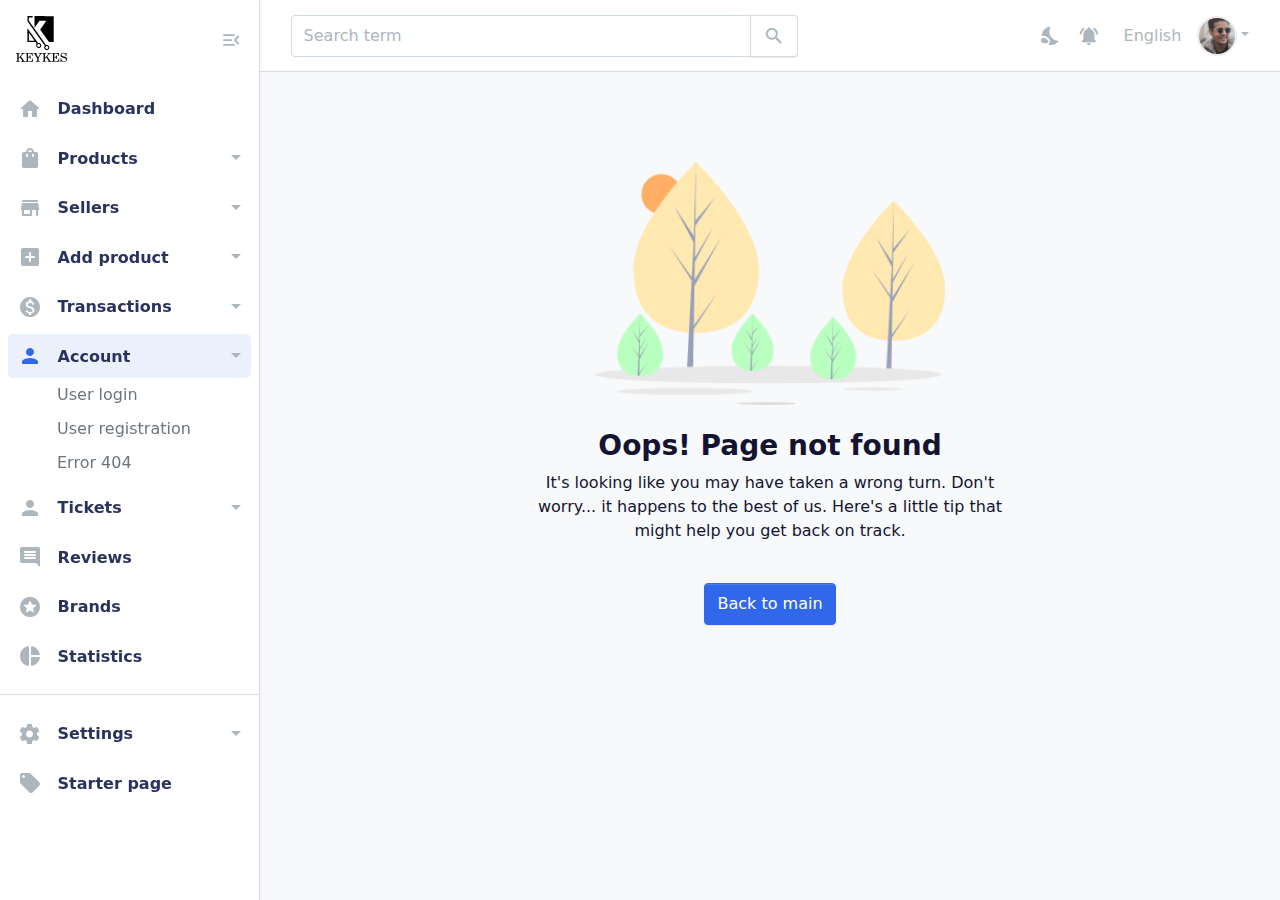
<file: page-error-404.html>
<!DOCTYPE HTML>
<html lang="en">
<head>
	<meta charset="utf-8">
	<meta name="viewport" content="width=device-width, initial-scale=1, shrink-to-fit=no">

	<title>Sample title - Ecommerce admin dashboard template</title>

	<link href="images/favicon.ico" rel="shortcut icon" type="image/x-icon">

	<link href="css/bootstrap.css?v=1.1" rel="stylesheet" type="text/css"/>

	<link rel="stylesheet" href="fonts/material-icon/css/round.css"/>

	<!-- custom style -->
	<link href="css/ui.css?v=1.1" rel="stylesheet" type="text/css"/>
	<link href="css/responsive.css?v=1.1" rel="stylesheet" />

</head>
<script>
   function handleLogout(){
		  localStorage.removeItem("token")
	  }
</script>
<body>

<b class="screen-overlay"></b>

<aside class="navbar-aside" id="offcanvas_aside">
<div class="aside-top">
  <a href="page-index-1.html" class="brand-wrap">
    <img src="images/logo.svg" height="46" class="logo" alt="Ecommerce dashboard template">
  </a>
  <div>
    <button class="btn btn-icon btn-aside-minimize"> <i class="text-muted material-icons md-menu_open"></i> </button>
  </div>
</div> <!-- aside-top.// -->

<nav>
  <ul class="menu-aside">
    <li class="menu-item"> 
      <a class="menu-link" href="page-index-1.html"> <i class="icon material-icons md-home"></i> 
        <span class="text">Dashboard</span> 
      </a> 
    </li>
    <li class="menu-item has-submenu"> 
      <a class="menu-link" href="page-products-list.html"> <i class="icon material-icons md-shopping_bag"></i>  
        <span class="text">Products</span> 
      </a> 
      <div class="submenu">
        <a href="page-products-list.html">Product list view</a>
        
       
      </div>
    </li>
   
    <li class="menu-item has-submenu"> 
      <a class="menu-link" href="page-sellers-cards.html"> <i class="icon material-icons md-store"></i> 
        <span class="text">Sellers</span> 
      </a> 
      <div class="submenu">
        <a href="page-sellers-cards.html">Sellers cards</a>
        <a href="page-sellers-list.html">Sellers list</a>
        <a href="page-seller-detail.html">Seller profile</a>
      </div> 
    </li>
    <li class="menu-item has-submenu"> 
      <a class="menu-link" href="page-form-product-1.html"> <i class="icon material-icons md-add_box"></i>  
        <span class="text">Add product</span> 
      </a> 
      <div class="submenu">
        <a href="page-form-product-1.html">Add product 1</a>
        <a href="page-form-product-2.html">Add product 2</a>
        <a href="page-form-product-3.html">Add product 3</a>
        <a href="page-form-product-4.html">Add product 4</a>  
      </div>
    </li>
    <li class="menu-item has-submenu">
      <a class="menu-link" href="page-transactions-A.html"> <i class="icon material-icons md-monetization_on"></i> 
        <span class="text">Transactions</span> 
      </a> 
      <div class="submenu">
        <a href="page-transactions-A.html">Transaction 1</a>
        <a href="page-transactions-B.html">Transaction 2</a>
      </div>
    </li>
    <li class="menu-item has-submenu active"> 
      <a class="menu-link" href="#"> <i class="icon material-icons md-person"></i>  
        <span class="text">Account</span> 
      </a> 
      <div class="submenu">
        <a href="page-account-login.html">User login</a>
        <a href="page-account-register.html">User registration</a>
        <a href="page-error-404.html">Error 404</a>
      </div>
    </li>
    <li class="menu-item has-submenu"> 
      <a class="menu-link" href="#"> <i class="icon material-icons md-person"></i>  
        <span class="text">Tickets</span> 
      </a> 
      <div class="submenu">
        <a href="ticket.html">Tickets</a>
      </div>
      </li>
    <li class="menu-item"> 
      <a class="menu-link" href="page-reviews.html"> <i class="icon material-icons md-comment"></i> 
        <span class="text">Reviews</span> 
      </a> 
    </li>
    <li class="menu-item"> 
      <a class="menu-link" href="page-brands.html"> <i class="icon material-icons md-stars"></i> 
        <span class="text">Brands</span> </a> 
    </li>
    <li class="menu-item"> 
      <a class="menu-link" disabled href="#"> <i class="icon material-icons md-pie_chart"></i> 
        <span class="text">Statistics</span> 
      </a> 
    </li>
  </ul>
  <hr>
  <ul class="menu-aside">
    <li class="menu-item has-submenu"> 
      <a class="menu-link" href="#"> <i class="icon material-icons md-settings"></i> 
        <span class="text">Settings</span> 
      </a>
      <div class="submenu">
        <a href="page-settings-1.html">Setting sample 1</a>
        <a href="page-settings-2.html">Setting sample 2</a>
      </div>
    </li>
    <li class="menu-item">
      <a class="menu-link" href="page-0-blank.html"> <i class="icon material-icons md-local_offer"></i> 
        <span class="text"> Starter page </span>
      </a> 
    </li>
  </ul>
  <br>
  <br>
</nav>
</aside>

<main class="main-wrap">
<header class="main-header navbar">
	<div class="col-search">
		<form class="searchform">
			<div class="input-group">
			  <input list="search_terms" type="text" class="form-control" placeholder="Search term">
			  <button class="btn btn-light bg" type="button"> <i class="material-icons md-search"></i> </button>
			</div>
			<datalist id="search_terms">
			  <option value="Products">
			  <option value="New orders">
			  <option value="Apple iphone">
			  <option value="Ahmed Hassan">
			</datalist>
		</form>
	</div>
	<div class="col-nav">
     <button class="btn btn-icon btn-mobile me-auto" data-trigger="#offcanvas_aside"> <i class="md-28 material-icons md-menu"></i> </button>
     <ul class="nav">
      <li class="nav-item">
          <a class="nav-link btn-icon" onclick="darkmode(this)" title="Dark mode" href="#"> <i class="material-icons md-nights_stay"></i> </a>
      </li>
      <li class="nav-item">
        <a class="nav-link btn-icon" href="#"> <i class="material-icons md-notifications_active"></i> </a>
      </li>
      <li class="nav-item">
        <a class="nav-link" href="#"> English </a>
      </li>
      <li class="dropdown nav-item">
        <a class="dropdown-toggle" data-bs-toggle="dropdown" href="#"> <img class="img-xs rounded-circle" src="images/people/avatar1.jpg" alt="User"></a>
        <div class="dropdown-menu dropdown-menu-end">
          <a class="dropdown-item" href="#">My profile</a>
          <a class="dropdown-item" href="#">Settings</a>
          <a class="dropdown-item text-danger" href="index.html" onclick=handleLogout()>Logout</a>
        </div>
      </li>
    </ul> 
  </div>
</header>

<section class="content-main">

          <div class="row" style="margin-top:60px">
              <div class="col-sm-12">
                  <div class="w-50 mx-auto text-center">
                      <img src="images/not-found.png" width="350" alt="Page Not Found">
              <h3 class="mt-4">Oops! Page not found</h3>
              <p>It's looking like you may have taken a wrong turn. Don't worry... it happens to the best of us. Here's a little tip that might help you get back on track.</p>
              <a href="page-index-1.html" class="btn btn-primary mt-4">Back to main</a>
                  </div>
              </div>
          </div>


</section> <!-- content-main end// -->
</main>

<script>
    if(localStorage.getItem("darkmode")){
        var body_el = document.body;
        body_el.className += 'dark';
    }
</script>

<script src="js/jquery-3.5.0.min.js"></script>
<script src="js/bootstrap.bundle.min.js"></script>

<!-- Custom JS -->
<script src="js/script.js?v=1.0"></script>

</body>
</html>
</file>
<file: fonts/material-icon/css/round.css>
@font-face {
  font-family: "Material Icons Round";
  font-style: normal;
  font-weight: 400;
  font-display: block;
  src: url("../font/MaterialIcons-Round.ttf");
  /* For IE6-8 */
  src: url("../font/MaterialIcons-Round.woff2") format("woff2"), url("../font/MaterialIcons-Round.woff") format("woff"), url("../font/MaterialIcons-Round.ttf") format("truetype");
}
.material-icons {
  font-family: "Material Icons Round";
  font-weight: normal;
  font-style: normal;
  font-size: 22px;
  vertical-align: middle;
  display: inline-block;
  line-height: 0.9;
  text-transform: none;
  letter-spacing: normal;
  -ms-word-wrap: normal;
  word-wrap: normal;
  white-space: nowrap;
  direction: ltr;
  text-rendering: optimizeLegibility;
  -webkit-font-smoothing: antialiased;
  -moz-osx-font-smoothing: grayscale;
  position: relative;
}
.material-icons:before {
  position: absolute;
  left: 0;
  right: 0;
  top: 0;
  bottom: 0;
  opacity: 0.3;
}
.material-icons:after {
  opacity: 1;
  line-height: normal;
}

/* Rules for sizing the icon. */
.md-18 {
  font-size: 18px;
}

.md-24 {
  font-size: 24px;
}

.md-28 {
  font-size: 28px;
}

.md-36 {
  font-size: 36px;
}

.md-48 {
  font-size: 48px;
}

/* Rules for using icons as black on a light background. */
.md-dark {
  color: rgba(0, 0, 0, 0.54);
}

.md-dark.md-inactive {
  color: rgba(0, 0, 0, 0.26);
}

/* Rules for using icons as white on a dark background. */
.md-light {
  color: white;
}

.md-light.md-inactive {
  color: rgba(255, 255, 255, 0.3);
}

/* Icons. */
.md-360:after {
  content: '\e000';
}
.md-3d_rotation:after {
  content: '\e001';
}
.md-4k:after {
  content: '\e002';
}
.md-ac_unit:after {
  content: '\e004';
}
.md-access_alarm:after {
  content: '\e005';
}
.md-access_alarms:after {
  content: '\e007';
}
.md-access_time:after {
  content: '\e009';
}
.md-accessibility:after {
  content: '\e00b';
}
.md-accessibility_new:after {
  content: '\e00c';
}
.md-accessible:after {
  content: '\e00d';
}
.md-accessible_forward:after {
  content: '\e00e';
}
.md-account_balance:after {
  content: '\e00f';
}
.md-account_balance_wallet:after {
  content: '\e011';
}
.md-account_box:after {
  content: '\e013';
}
.md-account_circle:after {
  content: '\e015';
}
.md-account_tree:after {
  content: '\e017';
}
.md-adb:after {
  content: '\e019';
}
.md-add:after {
  content: '\e01a';
}
.md-add_a_photo:after {
  content: '\e01b';
}
.md-add_alarm:after {
  content: '\e01d';
}
.md-add_alert:after {
  content: '\e01f';
}
.md-add_box:after {
  content: '\e021';
}
.md-add_circle:after {
  content: '\e023';
}
.md-add_circle_outline:after {
  content: '\e025';
}
.md-add_comment:after {
  content: '\e026';
}
.md-add_location:after {
  content: '\e028';
}
.md-add_photo_alternate:after {
  content: '\e02a';
}
.md-add_shopping_cart:after {
  content: '\e02c';
}
.md-add_to_home_screen:after {
  content: '\e02d';
}
.md-add_to_photos:after {
  content: '\e02e';
}
.md-add_to_queue:after {
  content: '\e030';
}
.md-adjust:after {
  content: '\e032';
}
.md-airline_seat_flat:after {
  content: '\e033';
}
.md-airline_seat_flat_angled:after {
  content: '\e035';
}
.md-airline_seat_individual_suite:after {
  content: '\e037';
}
.md-airline_seat_legroom_extra:after {
  content: '\e039';
}
.md-airline_seat_legroom_normal:after {
  content: '\e03a';
}
.md-airline_seat_legroom_reduced:after {
  content: '\e03b';
}
.md-airline_seat_recline_extra:after {
  content: '\e03c';
}
.md-airline_seat_recline_normal:after {
  content: '\e03d';
}
.md-airplanemode_active:after {
  content: '\e03e';
}
.md-airplanemode_inactive:after {
  content: '\e03f';
}
.md-airplay:after {
  content: '\e040';
}
.md-airport_shuttle:after {
  content: '\e041';
}
.md-alarm:after {
  content: '\e043';
}
.md-alarm_add:after {
  content: '\e045';
}
.md-alarm_off:after {
  content: '\e047';
}
.md-alarm_on:after {
  content: '\e048';
}
.md-album:after {
  content: '\e04a';
}
.md-all_inbox:after {
  content: '\e04c';
}
.md-all_inclusive:after {
  content: '\e04e';
}
.md-all_out:after {
  content: '\e04f';
}
.md-alternate_email:after {
  content: '\e051';
}
.md-amp_stories:after {
  content: '\e053';
}
.md-android:after {
  content: '\e055';
}
.md-announcement:after {
  content: '\e056';
}
.md-apartment:after {
  content: '\e058';
}
.md-apps:after {
  content: '\e059';
}
.md-archive:after {
  content: '\e05a';
}
.md-arrow_back:after {
  content: '\e05c';
}
.md-arrow_back_ios:after {
  content: '\e05d';
}
.md-arrow_downward:after {
  content: '\e05e';
}
.md-arrow_drop_down:after {
  content: '\e05f';
}
.md-arrow_drop_down_circle:after {
  content: '\e060';
}
.md-arrow_drop_up:after {
  content: '\e062';
}
.md-arrow_forward:after {
  content: '\e063';
}
.md-arrow_forward_ios:after {
  content: '\e064';
}
.md-arrow_left:after {
  content: '\e065';
}
.md-arrow_right:after {
  content: '\e066';
}
.md-arrow_right_alt:after {
  content: '\e067';
}
.md-arrow_upward:after {
  content: '\e068';
}
.md-art_track:after {
  content: '\e069';
}
.md-aspect_ratio:after {
  content: '\e06a';
}
.md-assessment:after {
  content: '\e06c';
}
.md-assignment:after {
  content: '\e06e';
}
.md-assignment_ind:after {
  content: '\e070';
}
.md-assignment_late:after {
  content: '\e072';
}
.md-assignment_return:after {
  content: '\e074';
}
.md-assignment_returned:after {
  content: '\e076';
}
.md-assignment_turned_in:after {
  content: '\e078';
}
.md-assistant:after {
  content: '\e07a';
}
.md-assistant_photo:after {
  content: '\e07c';
}
.md-atm:after {
  content: '\e07e';
}
.md-attach_file:after {
  content: '\e07f';
}
.md-attach_money:after {
  content: '\e080';
}
.md-attachment:after {
  content: '\e081';
}
.md-audiotrack:after {
  content: '\e082';
}
.md-autorenew:after {
  content: '\e084';
}
.md-av_timer:after {
  content: '\e085';
}
.md-backspace:after {
  content: '\e086';
}
.md-backup:after {
  content: '\e088';
}
.md-ballot:after {
  content: '\e08a';
}
.md-bar_chart:after {
  content: '\e08c';
}
.md-barcode:after {
  content: '\e08d';
}
.md-bathtub:after {
  content: '\e08e';
}
.md-battery_20:after {
  content: '\e090';
}
.md-battery_20:before {
  content: '\e091';
}
.md-battery_30:after {
  content: '\e092';
}
.md-battery_30:before {
  content: '\e093';
}
.md-battery_50:after {
  content: '\e094';
}
.md-battery_50:before {
  content: '\e095';
}
.md-battery_60:after {
  content: '\e096';
}
.md-battery_60:before {
  content: '\e097';
}
.md-battery_80:after {
  content: '\e098';
}
.md-battery_80:before {
  content: '\e099';
}
.md-battery_90:after {
  content: '\e09a';
}
.md-battery_90:before {
  content: '\e09b';
}
.md-battery_alert:after {
  content: '\e09c';
}
.md-battery_charging_20:after {
  content: '\e09d';
}
.md-battery_charging_20:before {
  content: '\e09e';
}
.md-battery_charging_30:after {
  content: '\e09f';
}
.md-battery_charging_30:before {
  content: '\e0a0';
}
.md-battery_charging_50:after {
  content: '\e0a1';
}
.md-battery_charging_50:before {
  content: '\e0a2';
}
.md-battery_charging_60:after {
  content: '\e0a3';
}
.md-battery_charging_60:before {
  content: '\e0a4';
}
.md-battery_charging_80:after {
  content: '\e0a5';
}
.md-battery_charging_80:before {
  content: '\e0a6';
}
.md-battery_charging_90:after {
  content: '\e0a7';
}
.md-battery_charging_90:before {
  content: '\e0a8';
}
.md-battery_charging_full:after {
  content: '\e0a9';
}
.md-battery_full:after {
  content: '\e0aa';
}
.md-battery_std:after {
  content: '\e0ab';
}
.md-battery_unknown:after {
  content: '\e0ac';
}
.md-beach_access:after {
  content: '\e0ad';
}
.md-beenhere:after {
  content: '\e0af';
}
.md-block:after {
  content: '\e0b1';
}
.md-bluetooth:after {
  content: '\e0b2';
}
.md-bluetooth_audio:after {
  content: '\e0b3';
}
.md-bluetooth_connected:after {
  content: '\e0b4';
}
.md-bluetooth_disabled:after {
  content: '\e0b5';
}
.md-bluetooth_searching:after {
  content: '\e0b6';
}
.md-blur_circular:after {
  content: '\e0b7';
}
.md-blur_linear:after {
  content: '\e0b8';
}
.md-blur_off:after {
  content: '\e0b9';
}
.md-blur_on:after {
  content: '\e0ba';
}
.md-book:after {
  content: '\e0bb';
}
.md-bookmark:after {
  content: '\e0bd';
}
.md-bookmark_border:after {
  content: '\e0bf';
}
.md-bookmarks:after {
  content: '\e0c0';
}
.md-border_all:after {
  content: '\e0c2';
}
.md-border_bottom:after {
  content: '\e0c3';
}
.md-border_clear:after {
  content: '\e0c4';
}
.md-border_color:after {
  content: '\e0c5';
}
.md-border_color:before {
  content: '\e0c6';
}
.md-border_horizontal:after {
  content: '\e0c7';
}
.md-border_inner:after {
  content: '\e0c8';
}
.md-border_left:after {
  content: '\e0c9';
}
.md-border_outer:after {
  content: '\e0ca';
}
.md-border_right:after {
  content: '\e0cb';
}
.md-border_style:after {
  content: '\e0cc';
}
.md-border_top:after {
  content: '\e0cd';
}
.md-border_vertical:after {
  content: '\e0ce';
}
.md-branding_watermark:after {
  content: '\e0cf';
}
.md-brightness_1:after {
  content: '\e0d1';
}
.md-brightness_2:after {
  content: '\e0d3';
}
.md-brightness_3:after {
  content: '\e0d5';
}
.md-brightness_4:after {
  content: '\e0d7';
}
.md-brightness_5:after {
  content: '\e0d9';
}
.md-brightness_6:after {
  content: '\e0db';
}
.md-brightness_7:after {
  content: '\e0dd';
}
.md-brightness_auto:after {
  content: '\e0df';
}
.md-brightness_high:after {
  content: '\e0e1';
}
.md-brightness_low:after {
  content: '\e0e3';
}
.md-brightness_medium:after {
  content: '\e0e5';
}
.md-broken_image:after {
  content: '\e0e7';
}
.md-brush:after {
  content: '\e0e9';
}
.md-bubble_chart:after {
  content: '\e0eb';
}
.md-bug_report:after {
  content: '\e0ed';
}
.md-build:after {
  content: '\e0ef';
}
.md-burst_mode:after {
  content: '\e0f1';
}
.md-business:after {
  content: '\e0f3';
}
.md-business_center:after {
  content: '\e0f5';
}
.md-cached:after {
  content: '\e0f7';
}
.md-cake:after {
  content: '\e0f8';
}
.md-calendar_today:after {
  content: '\e0fa';
}
.md-calendar_view_day:after {
  content: '\e0fc';
}
.md-call:after {
  content: '\e0fe';
}
.md-call_end:after {
  content: '\e100';
}
.md-call_made:after {
  content: '\e102';
}
.md-call_merge:after {
  content: '\e103';
}
.md-call_missed:after {
  content: '\e104';
}
.md-call_missed_outgoing:after {
  content: '\e105';
}
.md-call_received:after {
  content: '\e106';
}
.md-call_split:after {
  content: '\e107';
}
.md-call_to_action:after {
  content: '\e108';
}
.md-camera:after {
  content: '\e10a';
}
.md-camera_alt:after {
  content: '\e10c';
}
.md-camera_enhance:after {
  content: '\e10e';
}
.md-camera_front:after {
  content: '\e110';
}
.md-camera_rear:after {
  content: '\e112';
}
.md-camera_roll:after {
  content: '\e114';
}
.md-cancel:after {
  content: '\e116';
}
.md-cancel_presentation:after {
  content: '\e118';
}
.md-cancel_schedule_send:after {
  content: '\e11a';
}
.md-card_giftcard:after {
  content: '\e11c';
}
.md-card_membership:after {
  content: '\e11e';
}
.md-card_travel:after {
  content: '\e120';
}
.md-casino:after {
  content: '\e122';
}
.md-cast:after {
  content: '\e124';
}
.md-cast_connected:after {
  content: '\e125';
}
.md-cast_for_education:after {
  content: '\e127';
}
.md-category:after {
  content: '\e128';
}
.md-cell_wifi:after {
  content: '\e12a';
}
.md-cell_wifi:before {
  content: '\e12b';
}
.md-center_focus_strong:after {
  content: '\e12c';
}
.md-center_focus_weak:after {
  content: '\e12e';
}
.md-change_history:after {
  content: '\e130';
}
.md-chat:after {
  content: '\e132';
}
.md-chat_bubble:after {
  content: '\e134';
}
.md-chat_bubble_outline:after {
  content: '\e136';
}
.md-check:after {
  content: '\e137';
}
.md-check_box:after {
  content: '\e138';
}
.md-check_box_outline_blank:after {
  content: '\e13a';
}
.md-check_circle:after {
  content: '\e13b';
}
.md-check_circle_outline:after {
  content: '\e13d';
}
.md-chevron_left:after {
  content: '\e13e';
}
.md-chevron_right:after {
  content: '\e13f';
}
.md-child_care:after {
  content: '\e140';
}
.md-child_friendly:after {
  content: '\e142';
}
.md-chrome_reader_mode:after {
  content: '\e144';
}
.md-class:after {
  content: '\e146';
}
.md-clear:after {
  content: '\e148';
}
.md-clear_all:after {
  content: '\e149';
}
.md-close:after {
  content: '\e14a';
}
.md-closed_caption:after {
  content: '\e14b';
}
.md-cloud:after {
  content: '\e14d';
}
.md-cloud_circle:after {
  content: '\e14f';
}
.md-cloud_done:after {
  content: '\e151';
}
.md-cloud_download:after {
  content: '\e153';
}
.md-cloud_off:after {
  content: '\e155';
}
.md-cloud_queue:after {
  content: '\e157';
}
.md-cloud_upload:after {
  content: '\e159';
}
.md-code:after {
  content: '\e15b';
}
.md-collections:after {
  content: '\e15c';
}
.md-collections_bookmark:after {
  content: '\e15e';
}
.md-color_lens:after {
  content: '\e160';
}
.md-colorize:after {
  content: '\e162';
}
.md-comment:after {
  content: '\e164';
}
.md-commute:after {
  content: '\e166';
}
.md-compare:after {
  content: '\e167';
}
.md-compare_arrows:after {
  content: '\e169';
}
.md-compass_calibration:after {
  content: '\e16a';
}
.md-computer:after {
  content: '\e16c';
}
.md-confirmation_number:after {
  content: '\e16e';
}
.md-contact_mail:after {
  content: '\e170';
}
.md-contact_phone:after {
  content: '\e172';
}
.md-contact_support:after {
  content: '\e174';
}
.md-contactless:after {
  content: '\e176';
}
.md-contacts:after {
  content: '\e178';
}
.md-content_copy:after {
  content: '\e17a';
}
.md-content_cut:after {
  content: '\e17c';
}
.md-content_paste:after {
  content: '\e17e';
}
.md-control_camera:after {
  content: '\e180';
}
.md-control_point:after {
  content: '\e181';
}
.md-control_point_duplicate:after {
  content: '\e183';
}
.md-copyright:after {
  content: '\e185';
}
.md-create:after {
  content: '\e187';
}
.md-create_new_folder:after {
  content: '\e189';
}
.md-credit_card:after {
  content: '\e18b';
}
.md-crop:after {
  content: '\e18d';
}
.md-crop_16_9:after {
  content: '\e18e';
}
.md-crop_3_2:after {
  content: '\e18f';
}
.md-crop_5_4:after {
  content: '\e190';
}
.md-crop_7_5:after {
  content: '\e191';
}
.md-crop_din:after {
  content: '\e192';
}
.md-crop_free:after {
  content: '\e193';
}
.md-crop_landscape:after {
  content: '\e194';
}
.md-crop_original:after {
  content: '\e195';
}
.md-crop_portrait:after {
  content: '\e196';
}
.md-crop_rotate:after {
  content: '\e197';
}
.md-crop_square:after {
  content: '\e198';
}
.md-dashboard:after {
  content: '\e199';
}
.md-data_usage:after {
  content: '\e19b';
}
.md-date_range:after {
  content: '\e19c';
}
.md-deck:after {
  content: '\e19e';
}
.md-dehaze:after {
  content: '\e1a0';
}
.md-delete:after {
  content: '\e1a1';
}
.md-delete_forever:after {
  content: '\e1a3';
}
.md-delete_outline:after {
  content: '\e1a5';
}
.md-delete_sweep:after {
  content: '\e1a6';
}
.md-departure_board:after {
  content: '\e1a8';
}
.md-description:after {
  content: '\e1aa';
}
.md-desktop_access_disabled:after {
  content: '\e1ac';
}
.md-desktop_mac:after {
  content: '\e1ae';
}
.md-desktop_windows:after {
  content: '\e1b0';
}
.md-details:after {
  content: '\e1b2';
}
.md-developer_board:after {
  content: '\e1b4';
}
.md-developer_mode:after {
  content: '\e1b6';
}
.md-device_hub:after {
  content: '\e1b7';
}
.md-device_unknown:after {
  content: '\e1b8';
}
.md-devices:after {
  content: '\e1ba';
}
.md-devices_other:after {
  content: '\e1bc';
}
.md-dialer_sip:after {
  content: '\e1be';
}
.md-dialpad:after {
  content: '\e1c0';
}
.md-directions:after {
  content: '\e1c1';
}
.md-directions_bike:after {
  content: '\e1c3';
}
.md-directions_boat:after {
  content: '\e1c4';
}
.md-directions_bus:after {
  content: '\e1c6';
}
.md-directions_car:after {
  content: '\e1c8';
}
.md-directions_railway:after {
  content: '\e1ca';
}
.md-directions_run:after {
  content: '\e1cc';
}
.md-directions_subway:after {
  content: '\e1cd';
}
.md-directions_transit:after {
  content: '\e1cf';
}
.md-directions_walk:after {
  content: '\e1d1';
}
.md-disc_full:after {
  content: '\e1d2';
}
.md-divide:after {
  content: '\e1d4';
}
.md-dns:after {
  content: '\e1d6';
}
.md-do_not_disturb:after {
  content: '\e1d8';
}
.md-do_not_disturb_alt:after {
  content: '\e1da';
}
.md-do_not_disturb_off:after {
  content: '\e1dc';
}
.md-dock:after {
  content: '\e1de';
}
.md-domain:after {
  content: '\e1e0';
}
.md-domain_disabled:after {
  content: '\e1e2';
}
.md-done:after {
  content: '\e1e4';
}
.md-done_all:after {
  content: '\e1e5';
}
.md-done_outline:after {
  content: '\e1e6';
}
.md-donut_large:after {
  content: '\e1e7';
}
.md-donut_small:after {
  content: '\e1e8';
}
.md-double_arrow:after {
  content: '\e1ea';
}
.md-drafts:after {
  content: '\e1eb';
}
.md-drag_handle:after {
  content: '\e1ed';
}
.md-drag_indicator:after {
  content: '\e1ee';
}
.md-drive_eta:after {
  content: '\e1ef';
}
.md-duo:after {
  content: '\e1f1';
}
.md-dvr:after {
  content: '\e1f2';
}
.md-dynamic_feed:after {
  content: '\e1f4';
}
.md-eco:after {
  content: '\e1f6';
}
.md-edit:after {
  content: '\e1f8';
}
.md-edit_attributes:after {
  content: '\e1fa';
}
.md-edit_location:after {
  content: '\e1fc';
}
.md-eject:after {
  content: '\e1fe';
}
.md-email:after {
  content: '\e200';
}
.md-emoji_emotions:after {
  content: '\e202';
}
.md-emoji_events:after {
  content: '\e204';
}
.md-emoji_flags:after {
  content: '\e206';
}
.md-emoji_food_beverage:after {
  content: '\e208';
}
.md-emoji_nature:after {
  content: '\e20a';
}
.md-emoji_objects:after {
  content: '\e20c';
}
.md-emoji_people:after {
  content: '\e20e';
}
.md-emoji_symbols:after {
  content: '\e20f';
}
.md-emoji_transportation:after {
  content: '\e210';
}
.md-enhanced_encryption:after {
  content: '\e211';
}
.md-equalizer:after {
  content: '\e213';
}
.md-equals:after {
  content: '\e214';
}
.md-error:after {
  content: '\e215';
}
.md-error_outline:after {
  content: '\e217';
}
.md-euro:after {
  content: '\e218';
}
.md-euro_symbol:after {
  content: '\e219';
}
.md-ev_station:after {
  content: '\e21a';
}
.md-event:after {
  content: '\e21c';
}
.md-event_available:after {
  content: '\e21e';
}
.md-event_busy:after {
  content: '\e220';
}
.md-event_note:after {
  content: '\e222';
}
.md-event_seat:after {
  content: '\e224';
}
.md-exit_to_app:after {
  content: '\e226';
}
.md-expand_less:after {
  content: '\e227';
}
.md-expand_more:after {
  content: '\e228';
}
.md-explicit:after {
  content: '\e229';
}
.md-explore:after {
  content: '\e22b';
}
.md-explore_off:after {
  content: '\e22d';
}
.md-exposure:after {
  content: '\e22f';
}
.md-exposure_neg_1:after {
  content: '\e231';
}
.md-exposure_neg_2:after {
  content: '\e232';
}
.md-exposure_plus_1:after {
  content: '\e233';
}
.md-exposure_plus_2:after {
  content: '\e234';
}
.md-exposure_zero:after {
  content: '\e235';
}
.md-extension:after {
  content: '\e236';
}
.md-face:after {
  content: '\e238';
}
.md-fast_forward:after {
  content: '\e23a';
}
.md-fast_rewind:after {
  content: '\e23c';
}
.md-fastfood:after {
  content: '\e23e';
}
.md-favorite:after {
  content: '\e240';
}
.md-favorite_border:after {
  content: '\e242';
}
.md-featured_play_list:after {
  content: '\e243';
}
.md-featured_video:after {
  content: '\e245';
}
.md-feedback:after {
  content: '\e247';
}
.md-fiber_dvr:after {
  content: '\e249';
}
.md-fiber_manual_record:after {
  content: '\e24b';
}
.md-fiber_new:after {
  content: '\e24d';
}
.md-fiber_pin:after {
  content: '\e24f';
}
.md-fiber_smart_record:after {
  content: '\e251';
}
.md-file_copy:after {
  content: '\e253';
}
.md-file_upload:after {
  content: '\e255';
}
.md-filter:after {
  content: '\e257';
}
.md-filter_1:after {
  content: '\e259';
}
.md-filter_2:after {
  content: '\e25b';
}
.md-filter_3:after {
  content: '\e25d';
}
.md-filter_4:after {
  content: '\e25f';
}
.md-filter_5:after {
  content: '\e261';
}
.md-filter_6:after {
  content: '\e263';
}
.md-filter_7:after {
  content: '\e265';
}
.md-filter_8:after {
  content: '\e267';
}
.md-filter_9:after {
  content: '\e269';
}
.md-filter_9_plus:after {
  content: '\e26b';
}
.md-filter_b_and_w:after {
  content: '\e26d';
}
.md-filter_center_focus:after {
  content: '\e26f';
}
.md-filter_drama:after {
  content: '\e270';
}
.md-filter_frames:after {
  content: '\e272';
}
.md-filter_hdr:after {
  content: '\e274';
}
.md-filter_list:after {
  content: '\e276';
}
.md-filter_none:after {
  content: '\e277';
}
.md-filter_tilt_shift:after {
  content: '\e279';
}
.md-filter_vintage:after {
  content: '\e27a';
}
.md-find_in_page:after {
  content: '\e27c';
}
.md-find_replace:after {
  content: '\e27e';
}
.md-fingerprint:after {
  content: '\e27f';
}
.md-fireplace:after {
  content: '\e280';
}
.md-first_page:after {
  content: '\e282';
}
.md-fitness_center:after {
  content: '\e283';
}
.md-flag:after {
  content: '\e284';
}
.md-flare:after {
  content: '\e286';
}
.md-flash_auto:after {
  content: '\e287';
}
.md-flash_off:after {
  content: '\e288';
}
.md-flash_on:after {
  content: '\e289';
}
.md-flight:after {
  content: '\e28a';
}
.md-flight_land:after {
  content: '\e28b';
}
.md-flight_takeoff:after {
  content: '\e28c';
}
.md-flip:after {
  content: '\e28d';
}
.md-flip_camera_android:after {
  content: '\e28e';
}
.md-flip_camera_ios:after {
  content: '\e290';
}
.md-flip_to_back:after {
  content: '\e292';
}
.md-flip_to_front:after {
  content: '\e293';
}
.md-folder:after {
  content: '\e294';
}
.md-folder_open:after {
  content: '\e296';
}
.md-folder_shared:after {
  content: '\e298';
}
.md-folder_special:after {
  content: '\e29a';
}
.md-font_download:after {
  content: '\e29c';
}
.md-format_align_center:after {
  content: '\e29e';
}
.md-format_align_justify:after {
  content: '\e29f';
}
.md-format_align_left:after {
  content: '\e2a0';
}
.md-format_align_right:after {
  content: '\e2a1';
}
.md-format_bold:after {
  content: '\e2a2';
}
.md-format_clear:after {
  content: '\e2a3';
}
.md-format_color_fill:after {
  content: '\e2a4';
}
.md-format_color_fill:before {
  content: '\e2a5';
}
.md-format_color_reset:after {
  content: '\e2a6';
}
.md-format_color_text:after {
  content: '\e2a8';
}
.md-format_color_text:before {
  content: '\e2a9';
}
.md-format_indent_decrease:after {
  content: '\e2aa';
}
.md-format_indent_increase:after {
  content: '\e2ab';
}
.md-format_italic:after {
  content: '\e2ac';
}
.md-format_line_spacing:after {
  content: '\e2ad';
}
.md-format_list_bulleted:after {
  content: '\e2ae';
}
.md-format_list_numbered:after {
  content: '\e2af';
}
.md-format_list_numbered_rtl:after {
  content: '\e2b0';
}
.md-format_paint:after {
  content: '\e2b1';
}
.md-format_quote:after {
  content: '\e2b3';
}
.md-format_shapes:after {
  content: '\e2b5';
}
.md-format_size:after {
  content: '\e2b7';
}
.md-format_strikethrough:after {
  content: '\e2b8';
}
.md-format_textdirection_l_to_r:after {
  content: '\e2b9';
}
.md-format_textdirection_r_to_l:after {
  content: '\e2bb';
}
.md-format_underlined:after {
  content: '\e2bd';
}
.md-forum:after {
  content: '\e2be';
}
.md-forward:after {
  content: '\e2c0';
}
.md-forward_10:after {
  content: '\e2c2';
}
.md-forward_30:after {
  content: '\e2c3';
}
.md-forward_5:after {
  content: '\e2c4';
}
.md-free_breakfast:after {
  content: '\e2c5';
}
.md-fullscreen:after {
  content: '\e2c7';
}
.md-fullscreen_exit:after {
  content: '\e2c8';
}
.md-functions:after {
  content: '\e2c9';
}
.md-g_translate:after {
  content: '\e2ca';
}
.md-gamepad:after {
  content: '\e2cb';
}
.md-games:after {
  content: '\e2cd';
}
.md-gavel:after {
  content: '\e2cf';
}
.md-gesture:after {
  content: '\e2d0';
}
.md-get_app:after {
  content: '\e2d1';
}
.md-gif:after {
  content: '\e2d3';
}
.md-golf_course:after {
  content: '\e2d5';
}
.md-gps_fixed:after {
  content: '\e2d7';
}
.md-gps_not_fixed:after {
  content: '\e2d9';
}
.md-gps_off:after {
  content: '\e2da';
}
.md-grade:after {
  content: '\e2db';
}
.md-gradient:after {
  content: '\e2dd';
}
.md-grain:after {
  content: '\e2de';
}
.md-graphic_eq:after {
  content: '\e2df';
}
.md-greater_than:after {
  content: '\e2e0';
}
.md-greater_than_equal:after {
  content: '\e2e1';
}
.md-grid_off:after {
  content: '\e2e2';
}
.md-grid_on:after {
  content: '\e2e4';
}
.md-group:after {
  content: '\e2e6';
}
.md-group_add:after {
  content: '\e2e8';
}
.md-group_work:after {
  content: '\e2ea';
}
.md-hd:after {
  content: '\e2ec';
}
.md-hdr_off:after {
  content: '\e2ee';
}
.md-hdr_on:after {
  content: '\e2ef';
}
.md-hdr_strong:after {
  content: '\e2f0';
}
.md-hdr_weak:after {
  content: '\e2f2';
}
.md-headset:after {
  content: '\e2f4';
}
.md-headset_mic:after {
  content: '\e2f6';
}
.md-healing:after {
  content: '\e2f8';
}
.md-hearing:after {
  content: '\e2fa';
}
.md-height:after {
  content: '\e2fb';
}
.md-help:after {
  content: '\e2fc';
}
.md-help_outline:after {
  content: '\e2fe';
}
.md-high_quality:after {
  content: '\e2ff';
}
.md-highlight:after {
  content: '\e301';
}
.md-highlight_off:after {
  content: '\e303';
}
.md-history:after {
  content: '\e305';
}
.md-home:after {
  content: '\e306';
}
.md-home_work:after {
  content: '\e308';
}
.md-horizontal_split:after {
  content: '\e30a';
}
.md-hot_tub:after {
  content: '\e30c';
}
.md-hotel:after {
  content: '\e30d';
}
.md-hourglass_empty:after {
  content: '\e30f';
}
.md-hourglass_full:after {
  content: '\e310';
}
.md-house:after {
  content: '\e312';
}
.md-how_to_reg:after {
  content: '\e314';
}
.md-how_to_vote:after {
  content: '\e316';
}
.md-http:after {
  content: '\e318';
}
.md-https:after {
  content: '\e319';
}
.md-image:after {
  content: '\e31b';
}
.md-image_aspect_ratio:after {
  content: '\e31d';
}
.md-image_search:after {
  content: '\e31f';
}
.md-import_contacts:after {
  content: '\e321';
}
.md-import_export:after {
  content: '\e323';
}
.md-important_devices:after {
  content: '\e324';
}
.md-inbox:after {
  content: '\e326';
}
.md-indeterminate_check_box:after {
  content: '\e328';
}
.md-info:after {
  content: '\e32a';
}
.md-input:after {
  content: '\e32c';
}
.md-insert_chart:after {
  content: '\e32d';
}
.md-insert_chart_outlined:after {
  content: '\e32f';
}
.md-insert_comment:after {
  content: '\e330';
}
.md-insert_drive_file:after {
  content: '\e332';
}
.md-insert_emoticon:after {
  content: '\e334';
}
.md-insert_invitation:after {
  content: '\e336';
}
.md-insert_link:after {
  content: '\e338';
}
.md-insert_photo:after {
  content: '\e339';
}
.md-invert_colors:after {
  content: '\e33b';
}
.md-invert_colors_off:after {
  content: '\e33d';
}
.md-iso:after {
  content: '\e33f';
}
.md-keyboard:after {
  content: '\e341';
}
.md-keyboard_arrow_down:after {
  content: '\e343';
}
.md-keyboard_arrow_left:after {
  content: '\e344';
}
.md-keyboard_arrow_right:after {
  content: '\e345';
}
.md-keyboard_arrow_up:after {
  content: '\e346';
}
.md-keyboard_backspace:after {
  content: '\e347';
}
.md-keyboard_capslock:after {
  content: '\e348';
}
.md-keyboard_hide:after {
  content: '\e349';
}
.md-keyboard_return:after {
  content: '\e34b';
}
.md-keyboard_tab:after {
  content: '\e34c';
}
.md-keyboard_voice:after {
  content: '\e34d';
}
.md-king_bed:after {
  content: '\e34f';
}
.md-kitchen:after {
  content: '\e351';
}
.md-label:after {
  content: '\e353';
}
.md-label_important:after {
  content: '\e355';
}
.md-label_off:after {
  content: '\e357';
}
.md-landscape:after {
  content: '\e359';
}
.md-language:after {
  content: '\e35b';
}
.md-laptop:after {
  content: '\e35d';
}
.md-laptop_chromebook:after {
  content: '\e35f';
}
.md-laptop_mac:after {
  content: '\e361';
}
.md-laptop_windows:after {
  content: '\e363';
}
.md-last_page:after {
  content: '\e365';
}
.md-launch:after {
  content: '\e366';
}
.md-layers:after {
  content: '\e367';
}
.md-layers_clear:after {
  content: '\e369';
}
.md-leak_add:after {
  content: '\e36b';
}
.md-leak_remove:after {
  content: '\e36c';
}
.md-lens:after {
  content: '\e36d';
}
.md-less_than:after {
  content: '\e36f';
}
.md-less_than_equal:after {
  content: '\e370';
}
.md-library_add:after {
  content: '\e371';
}
.md-library_books:after {
  content: '\e373';
}
.md-library_music:after {
  content: '\e375';
}
.md-lightbulb:after {
  content: '\e377';
}
.md-line_style:after {
  content: '\e379';
}
.md-line_weight:after {
  content: '\e37a';
}
.md-linear_scale:after {
  content: '\e37b';
}
.md-link:after {
  content: '\e37c';
}
.md-link_off:after {
  content: '\e37e';
}
.md-linked_camera:after {
  content: '\e37f';
}
.md-list:after {
  content: '\e381';
}
.md-list_alt:after {
  content: '\e382';
}
.md-live_help:after {
  content: '\e384';
}
.md-live_tv:after {
  content: '\e386';
}
.md-local_activity:after {
  content: '\e388';
}
.md-local_airport:after {
  content: '\e38a';
}
.md-local_atm:after {
  content: '\e38b';
}
.md-local_bar:after {
  content: '\e38d';
}
.md-local_cafe:after {
  content: '\e38f';
}
.md-local_car_wash:after {
  content: '\e391';
}
.md-local_convenience_store:after {
  content: '\e393';
}
.md-local_dining:after {
  content: '\e395';
}
.md-local_drink:after {
  content: '\e396';
}
.md-local_florist:after {
  content: '\e398';
}
.md-local_gas_station:after {
  content: '\e39a';
}
.md-local_grocery_store:after {
  content: '\e39c';
}
.md-local_hospital:after {
  content: '\e39e';
}
.md-local_hotel:after {
  content: '\e3a0';
}
.md-local_laundry_service:after {
  content: '\e3a2';
}
.md-local_library:after {
  content: '\e3a4';
}
.md-local_mall:after {
  content: '\e3a6';
}
.md-local_movies:after {
  content: '\e3a8';
}
.md-local_offer:after {
  content: '\e3aa';
}
.md-local_parking:after {
  content: '\e3ac';
}
.md-local_pharmacy:after {
  content: '\e3ad';
}
.md-local_phone:after {
  content: '\e3af';
}
.md-local_pizza:after {
  content: '\e3b1';
}
.md-local_play:after {
  content: '\e3b3';
}
.md-local_post_office:after {
  content: '\e3b5';
}
.md-local_printshop:after {
  content: '\e3b7';
}
.md-local_see:after {
  content: '\e3b9';
}
.md-local_shipping:after {
  content: '\e3bb';
}
.md-local_taxi:after {
  content: '\e3bd';
}
.md-location_city:after {
  content: '\e3bf';
}
.md-location_disabled:after {
  content: '\e3c0';
}
.md-location_off:after {
  content: '\e3c1';
}
.md-location_on:after {
  content: '\e3c2';
}
.md-location_searching:after {
  content: '\e3c4';
}
.md-lock:after {
  content: '\e3c5';
}
.md-lock_open:after {
  content: '\e3c7';
}
.md-log_in:after {
  content: '\e3c9';
}
.md-log_out:after {
  content: '\e3ca';
}
.md-looks:after {
  content: '\e3cb';
}
.md-looks_3:after {
  content: '\e3cc';
}
.md-looks_4:after {
  content: '\e3ce';
}
.md-looks_5:after {
  content: '\e3d0';
}
.md-looks_6:after {
  content: '\e3d2';
}
.md-looks_one:after {
  content: '\e3d4';
}
.md-looks_two:after {
  content: '\e3d6';
}
.md-loop:after {
  content: '\e3d8';
}
.md-loupe:after {
  content: '\e3d9';
}
.md-low_priority:after {
  content: '\e3db';
}
.md-loyalty:after {
  content: '\e3dc';
}
.md-mail:after {
  content: '\e3de';
}
.md-mail_outline:after {
  content: '\e3e0';
}
.md-map:after {
  content: '\e3e1';
}
.md-markunread:after {
  content: '\e3e3';
}
.md-markunread_mailbox:after {
  content: '\e3e5';
}
.md-maximize:after {
  content: '\e3e7';
}
.md-meeting_room:after {
  content: '\e3e8';
}
.md-memory:after {
  content: '\e3ea';
}
.md-menu:after {
  content: '\e3ec';
}
.md-menu_book:after {
  content: '\e3ed';
}
.md-menu_open:after {
  content: '\e3ef';
}
.md-merge_type:after {
  content: '\e3f0';
}
.md-message:after {
  content: '\e3f1';
}
.md-mic:after {
  content: '\e3f3';
}
.md-mic_none:after {
  content: '\e3f5';
}
.md-mic_off:after {
  content: '\e3f7';
}
.md-minimize:after {
  content: '\e3f9';
}
.md-minus:after {
  content: '\e3fa';
}
.md-missed_video_call:after {
  content: '\e3fb';
}
.md-mms:after {
  content: '\e3fd';
}
.md-mobile_friendly:after {
  content: '\e3ff';
}
.md-mobile_off:after {
  content: '\e400';
}
.md-mobile_screen_share:after {
  content: '\e401';
}
.md-mode_comment:after {
  content: '\e403';
}
.md-monetization_on:after {
  content: '\e405';
}
.md-money:after {
  content: '\e407';
}
.md-money_off:after {
  content: '\e409';
}
.md-monochrome_photos:after {
  content: '\e40a';
}
.md-mood:after {
  content: '\e40c';
}
.md-mood_bad:after {
  content: '\e40e';
}
.md-more:after {
  content: '\e410';
}
.md-more_horiz:after {
  content: '\e412';
}
.md-more_vert:after {
  content: '\e413';
}
.md-motorcycle:after {
  content: '\e414';
}
.md-mouse:after {
  content: '\e416';
}
.md-move_to_inbox:after {
  content: '\e418';
}
.md-movie:after {
  content: '\e41a';
}
.md-movie_creation:after {
  content: '\e41c';
}
.md-movie_filter:after {
  content: '\e41e';
}
.md-multiline_chart:after {
  content: '\e420';
}
.md-museum:after {
  content: '\e421';
}
.md-music_note:after {
  content: '\e423';
}
.md-music_off:after {
  content: '\e425';
}
.md-music_video:after {
  content: '\e427';
}
.md-my_location:after {
  content: '\e429';
}
.md-nature:after {
  content: '\e42b';
}
.md-nature_people:after {
  content: '\e42d';
}
.md-navigate_before:after {
  content: '\e42f';
}
.md-navigate_next:after {
  content: '\e430';
}
.md-navigation:after {
  content: '\e431';
}
.md-near_me:after {
  content: '\e433';
}
.md-network_cell:after {
  content: '\e435';
}
.md-network_cell:before {
  content: '\e436';
}
.md-network_check:after {
  content: '\e437';
}
.md-network_locked:after {
  content: '\e438';
}
.md-network_wifi:after {
  content: '\e439';
}
.md-network_wifi:before {
  content: '\e43a';
}
.md-new_releases:after {
  content: '\e43b';
}
.md-next_week:after {
  content: '\e43d';
}
.md-nfc:after {
  content: '\e43f';
}
.md-nights_stay:after {
  content: '\e440';
}
.md-no_encryption:after {
  content: '\e442';
}
.md-no_meeting_room:after {
  content: '\e444';
}
.md-no_sim:after {
  content: '\e446';
}
.md-not_equal:after {
  content: '\e448';
}
.md-not_interested:after {
  content: '\e449';
}
.md-not_listed_location:after {
  content: '\e44a';
}
.md-note:after {
  content: '\e44c';
}
.md-note_add:after {
  content: '\e44e';
}
.md-notes:after {
  content: '\e450';
}
.md-notification_important:after {
  content: '\e451';
}
.md-notifications:after {
  content: '\e453';
}
.md-notifications_active:after {
  content: '\e455';
}
.md-notifications_none:after {
  content: '\e457';
}
.md-notifications_off:after {
  content: '\e459';
}
.md-notifications_paused:after {
  content: '\e45b';
}
.md-offline_bolt:after {
  content: '\e45d';
}
.md-offline_pin:after {
  content: '\e45f';
}
.md-ondemand_video:after {
  content: '\e461';
}
.md-opacity:after {
  content: '\e463';
}
.md-open_in_browser:after {
  content: '\e465';
}
.md-open_in_new:after {
  content: '\e466';
}
.md-open_with:after {
  content: '\e467';
}
.md-outdoor_grill:after {
  content: '\e468';
}
.md-outlined_flag:after {
  content: '\e46a';
}
.md-pages:after {
  content: '\e46b';
}
.md-pageview:after {
  content: '\e46d';
}
.md-palette:after {
  content: '\e46f';
}
.md-pan_tool:after {
  content: '\e471';
}
.md-panorama:after {
  content: '\e473';
}
.md-panorama_fish_eye:after {
  content: '\e475';
}
.md-panorama_horizontal:after {
  content: '\e477';
}
.md-panorama_vertical:after {
  content: '\e479';
}
.md-panorama_wide_angle:after {
  content: '\e47b';
}
.md-party_mode:after {
  content: '\e47d';
}
.md-pause:after {
  content: '\e47f';
}
.md-pause_circle_filled:after {
  content: '\e480';
}
.md-pause_circle_outline:after {
  content: '\e482';
}
.md-pause_presentation:after {
  content: '\e483';
}
.md-payment:after {
  content: '\e485';
}
.md-people:after {
  content: '\e487';
}
.md-people_alt:after {
  content: '\e489';
}
.md-people_outline:after {
  content: '\e48b';
}
.md-percentage:after {
  content: '\e48d';
}
.md-perm_camera_mic:after {
  content: '\e48f';
}
.md-perm_contact_calendar:after {
  content: '\e491';
}
.md-perm_data_setting:after {
  content: '\e493';
}
.md-perm_device_information:after {
  content: '\e494';
}
.md-perm_identity:after {
  content: '\e496';
}
.md-perm_media:after {
  content: '\e498';
}
.md-perm_phone_msg:after {
  content: '\e49a';
}
.md-perm_scan_wifi:after {
  content: '\e49c';
}
.md-person:after {
  content: '\e49e';
}
.md-person_add:after {
  content: '\e4a0';
}
.md-person_add_disabled:after {
  content: '\e4a2';
}
.md-person_outline:after {
  content: '\e4a4';
}
.md-person_pin:after {
  content: '\e4a6';
}
.md-person_pin_circle:after {
  content: '\e4a8';
}
.md-personal_video:after {
  content: '\e4aa';
}
.md-pets:after {
  content: '\e4ac';
}
.md-phone:after {
  content: '\e4ad';
}
.md-phone_android:after {
  content: '\e4af';
}
.md-phone_bluetooth_speaker:after {
  content: '\e4b1';
}
.md-phone_callback:after {
  content: '\e4b3';
}
.md-phone_disabled:after {
  content: '\e4b5';
}
.md-phone_enabled:after {
  content: '\e4b6';
}
.md-phone_forwarded:after {
  content: '\e4b7';
}
.md-phone_in_talk:after {
  content: '\e4b9';
}
.md-phone_iphone:after {
  content: '\e4bb';
}
.md-phone_locked:after {
  content: '\e4bd';
}
.md-phone_missed:after {
  content: '\e4bf';
}
.md-phone_paused:after {
  content: '\e4c1';
}
.md-phonelink:after {
  content: '\e4c3';
}
.md-phonelink_erase:after {
  content: '\e4c5';
}
.md-phonelink_lock:after {
  content: '\e4c6';
}
.md-phonelink_off:after {
  content: '\e4c7';
}
.md-phonelink_ring:after {
  content: '\e4c9';
}
.md-phonelink_setup:after {
  content: '\e4cb';
}
.md-photo:after {
  content: '\e4cc';
}
.md-photo_album:after {
  content: '\e4ce';
}
.md-photo_camera:after {
  content: '\e4d0';
}
.md-photo_filter:after {
  content: '\e4d2';
}
.md-photo_library:after {
  content: '\e4d3';
}
.md-photo_size_select_actual:after {
  content: '\e4d5';
}
.md-photo_size_select_large:after {
  content: '\e4d7';
}
.md-photo_size_select_small:after {
  content: '\e4d8';
}
.md-picture_as_pdf:after {
  content: '\e4d9';
}
.md-picture_in_picture:after {
  content: '\e4db';
}
.md-picture_in_picture_alt:after {
  content: '\e4dd';
}
.md-pie_chart:after {
  content: '\e4df';
}
.md-pin:after {
  content: '\e4e1';
}
.md-pin_drop:after {
  content: '\e4e3';
}
.md-pin_off:after {
  content: '\e4e5';
}
.md-place:after {
  content: '\e4e7';
}
.md-play_arrow:after {
  content: '\e4e9';
}
.md-play_circle_filled:after {
  content: '\e4eb';
}
.md-play_circle_filled_white:after {
  content: '\e4ed';
}
.md-play_circle_outline:after {
  content: '\e4ef';
}
.md-play_for_work:after {
  content: '\e4f0';
}
.md-playlist_add:after {
  content: '\e4f1';
}
.md-playlist_add_check:after {
  content: '\e4f2';
}
.md-playlist_play:after {
  content: '\e4f3';
}
.md-plus:after {
  content: '\e4f4';
}
.md-plus_minus:after {
  content: '\e4f5';
}
.md-plus_minus_alt:after {
  content: '\e4f6';
}
.md-plus_one:after {
  content: '\e4f7';
}
.md-policy:after {
  content: '\e4f8';
}
.md-poll:after {
  content: '\e4fa';
}
.md-polymer:after {
  content: '\e4fc';
}
.md-pool:after {
  content: '\e4fd';
}
.md-portable_wifi_off:after {
  content: '\e4ff';
}
.md-portrait:after {
  content: '\e500';
}
.md-post_add:after {
  content: '\e502';
}
.md-power:after {
  content: '\e503';
}
.md-power_input:after {
  content: '\e505';
}
.md-power_off:after {
  content: '\e506';
}
.md-power_settings_new:after {
  content: '\e508';
}
.md-pregnant_woman:after {
  content: '\e509';
}
.md-present_to_all:after {
  content: '\e50a';
}
.md-print:after {
  content: '\e50c';
}
.md-print_disabled:after {
  content: '\e50e';
}
.md-priority_high:after {
  content: '\e510';
}
.md-public:after {
  content: '\e511';
}
.md-publish:after {
  content: '\e513';
}
.md-qrcode:after {
  content: '\e515';
}
.md-query_builder:after {
  content: '\e517';
}
.md-question_answer:after {
  content: '\e519';
}
.md-queue:after {
  content: '\e51b';
}
.md-queue_music:after {
  content: '\e51d';
}
.md-queue_play_next:after {
  content: '\e51f';
}
.md-radio:after {
  content: '\e520';
}
.md-radio_button_checked:after {
  content: '\e522';
}
.md-radio_button_unchecked:after {
  content: '\e523';
}
.md-rate_review:after {
  content: '\e524';
}
.md-receipt:after {
  content: '\e526';
}
.md-recent_actors:after {
  content: '\e528';
}
.md-record_voice_over:after {
  content: '\e52a';
}
.md-redeem:after {
  content: '\e52c';
}
.md-redo:after {
  content: '\e52e';
}
.md-refresh:after {
  content: '\e52f';
}
.md-remove:after {
  content: '\e530';
}
.md-remove_circle:after {
  content: '\e531';
}
.md-remove_circle_outline:after {
  content: '\e533';
}
.md-remove_from_queue:after {
  content: '\e534';
}
.md-remove_red_eye:after {
  content: '\e536';
}
.md-remove_shopping_cart:after {
  content: '\e538';
}
.md-reorder:after {
  content: '\e53a';
}
.md-repeat:after {
  content: '\e53b';
}
.md-repeat_one:after {
  content: '\e53c';
}
.md-replay:after {
  content: '\e53d';
}
.md-replay_10:after {
  content: '\e53e';
}
.md-replay_30:after {
  content: '\e53f';
}
.md-replay_5:after {
  content: '\e540';
}
.md-reply:after {
  content: '\e541';
}
.md-reply_all:after {
  content: '\e542';
}
.md-report:after {
  content: '\e543';
}
.md-report_off:after {
  content: '\e545';
}
.md-report_problem:after {
  content: '\e547';
}
.md-restaurant:after {
  content: '\e549';
}
.md-restaurant_menu:after {
  content: '\e54a';
}
.md-restore:after {
  content: '\e54b';
}
.md-restore_from_trash:after {
  content: '\e54c';
}
.md-restore_page:after {
  content: '\e54e';
}
.md-ring_volume:after {
  content: '\e550';
}
.md-rocket:after {
  content: '\e552';
}
.md-room:after {
  content: '\e554';
}
.md-room_service:after {
  content: '\e556';
}
.md-rotate_90_degrees_ccw:after {
  content: '\e558';
}
.md-rotate_left:after {
  content: '\e55a';
}
.md-rotate_right:after {
  content: '\e55b';
}
.md-rounded_corner:after {
  content: '\e55c';
}
.md-router:after {
  content: '\e55d';
}
.md-rowing:after {
  content: '\e55f';
}
.md-rss_feed:after {
  content: '\e560';
}
.md-rv_hookup:after {
  content: '\e561';
}
.md-satellite:after {
  content: '\e563';
}
.md-save:after {
  content: '\e565';
}
.md-save_alt:after {
  content: '\e567';
}
.md-scanner:after {
  content: '\e568';
}
.md-scatter_plot:after {
  content: '\e56a';
}
.md-schedule:after {
  content: '\e56c';
}
.md-school:after {
  content: '\e56e';
}
.md-score:after {
  content: '\e570';
}
.md-screen_lock_landscape:after {
  content: '\e572';
}
.md-screen_lock_portrait:after {
  content: '\e574';
}
.md-screen_lock_rotation:after {
  content: '\e576';
}
.md-screen_rotation:after {
  content: '\e577';
}
.md-screen_share:after {
  content: '\e579';
}
.md-sd_card:after {
  content: '\e57b';
}
.md-sd_storage:after {
  content: '\e57d';
}
.md-search:after {
  content: '\e57f';
}
.md-security:after {
  content: '\e580';
}
.md-select_all:after {
  content: '\e582';
}
.md-send:after {
  content: '\e583';
}
.md-sentiment_dissatisfied:after {
  content: '\e585';
}
.md-sentiment_neutral:after {
  content: '\e587';
}
.md-sentiment_satisfied:after {
  content: '\e589';
}
.md-sentiment_satisfied_alt:after {
  content: '\e58b';
}
.md-sentiment_slightly_dissatisfied:after {
  content: '\e58d';
}
.md-sentiment_very_dissatisfied:after {
  content: '\e58f';
}
.md-sentiment_very_satisfied:after {
  content: '\e591';
}
.md-settings:after {
  content: '\e593';
}
.md-settings_applications:after {
  content: '\e595';
}
.md-settings_backup_restore:after {
  content: '\e597';
}
.md-settings_bluetooth:after {
  content: '\e598';
}
.md-settings_brightness:after {
  content: '\e599';
}
.md-settings_cell:after {
  content: '\e59b';
}
.md-settings_ethernet:after {
  content: '\e59d';
}
.md-settings_input_antenna:after {
  content: '\e59e';
}
.md-settings_input_component:after {
  content: '\e59f';
}
.md-settings_input_composite:after {
  content: '\e5a1';
}
.md-settings_input_hdmi:after {
  content: '\e5a3';
}
.md-settings_input_svideo:after {
  content: '\e5a5';
}
.md-settings_overscan:after {
  content: '\e5a7';
}
.md-settings_phone:after {
  content: '\e5a9';
}
.md-settings_power:after {
  content: '\e5ab';
}
.md-settings_remote:after {
  content: '\e5ac';
}
.md-settings_system_daydream:after {
  content: '\e5ae';
}
.md-settings_voice:after {
  content: '\e5b0';
}
.md-share:after {
  content: '\e5b2';
}
.md-shop:after {
  content: '\e5b4';
}
.md-shop_two:after {
  content: '\e5b6';
}
.md-shopping_basket:after {
  content: '\e5b8';
}
.md-shopping_cart:after {
  content: '\e5ba';
}
.md-short_text:after {
  content: '\e5bc';
}
.md-show_chart:after {
  content: '\e5bd';
}
.md-shuffle:after {
  content: '\e5be';
}
.md-shutter_speed:after {
  content: '\e5bf';
}
.md-signal_cellular_0_bar:after {
  content: '\e5c1';
}
.md-signal_cellular_0_bar:before {
  content: '\e5c2';
}
.md-signal_cellular_1_bar:after {
  content: '\e5c3';
}
.md-signal_cellular_1_bar:before {
  content: '\e5c4';
}
.md-signal_cellular_2_bar:after {
  content: '\e5c5';
}
.md-signal_cellular_2_bar:before {
  content: '\e5c6';
}
.md-signal_cellular_3_bar:after {
  content: '\e5c7';
}
.md-signal_cellular_3_bar:before {
  content: '\e5c8';
}
.md-signal_cellular_4_bar:after {
  content: '\e5c9';
}
.md-signal_cellular_alt:after {
  content: '\e5ca';
}
.md-signal_cellular_connected_no_internet_0_bar:after {
  content: '\e5cb';
}
.md-signal_cellular_connected_no_internet_0_bar:before {
  content: '\e5cc';
}
.md-signal_cellular_connected_no_internet_1_bar:after {
  content: '\e5cd';
}
.md-signal_cellular_connected_no_internet_1_bar:before {
  content: '\e5ce';
}
.md-signal_cellular_connected_no_internet_2_bar:after {
  content: '\e5cf';
}
.md-signal_cellular_connected_no_internet_2_bar:before {
  content: '\e5d0';
}
.md-signal_cellular_connected_no_internet_3_bar:after {
  content: '\e5d1';
}
.md-signal_cellular_connected_no_internet_3_bar:before {
  content: '\e5d2';
}
.md-signal_cellular_connected_no_internet_4_bar:after {
  content: '\e5d3';
}
.md-signal_cellular_no_sim:after {
  content: '\e5d4';
}
.md-signal_cellular_null:after {
  content: '\e5d6';
}
.md-signal_cellular_off:after {
  content: '\e5d7';
}
.md-signal_wifi_0_bar:after {
  content: '\e5d8';
}
.md-signal_wifi_0_bar:before {
  content: '\e5d9';
}
.md-signal_wifi_1_bar:after {
  content: '\e5da';
}
.md-signal_wifi_1_bar:before {
  content: '\e5db';
}
.md-signal_wifi_1_bar_lock:after {
  content: '\e5dc';
}
.md-signal_wifi_1_bar_lock:before {
  content: '\e5dd';
}
.md-signal_wifi_2_bar:after {
  content: '\e5de';
}
.md-signal_wifi_2_bar:before {
  content: '\e5df';
}
.md-signal_wifi_2_bar_lock:after {
  content: '\e5e0';
}
.md-signal_wifi_2_bar_lock:before {
  content: '\e5e1';
}
.md-signal_wifi_3_bar:after {
  content: '\e5e2';
}
.md-signal_wifi_3_bar:before {
  content: '\e5e3';
}
.md-signal_wifi_3_bar_lock:after {
  content: '\e5e4';
}
.md-signal_wifi_3_bar_lock:before {
  content: '\e5e5';
}
.md-signal_wifi_4_bar:after {
  content: '\e5e6';
}
.md-signal_wifi_4_bar_lock:after {
  content: '\e5e7';
}
.md-signal_wifi_off:after {
  content: '\e5e8';
}
.md-sim_card:after {
  content: '\e5e9';
}
.md-sim_card_alert:after {
  content: '\e5eb';
}
.md-single_bed:after {
  content: '\e5ed';
}
.md-skip_next:after {
  content: '\e5ef';
}
.md-skip_previous:after {
  content: '\e5f1';
}
.md-slideshow:after {
  content: '\e5f3';
}
.md-slow_motion_video:after {
  content: '\e5f5';
}
.md-smartphone:after {
  content: '\e5f6';
}
.md-smoke_free:after {
  content: '\e5f8';
}
.md-smoking_rooms:after {
  content: '\e5f9';
}
.md-sms:after {
  content: '\e5fb';
}
.md-sms_failed:after {
  content: '\e5fd';
}
.md-snooze:after {
  content: '\e5ff';
}
.md-sort:after {
  content: '\e600';
}
.md-sort_by_alpha:after {
  content: '\e601';
}
.md-spa:after {
  content: '\e602';
}
.md-space_bar:after {
  content: '\e604';
}
.md-speaker:after {
  content: '\e605';
}
.md-speaker_group:after {
  content: '\e607';
}
.md-speaker_notes:after {
  content: '\e609';
}
.md-speaker_notes_off:after {
  content: '\e60b';
}
.md-speaker_phone:after {
  content: '\e60d';
}
.md-speed:after {
  content: '\e60f';
}
.md-spellcheck:after {
  content: '\e610';
}
.md-sports:after {
  content: '\e611';
}
.md-sports_baseball:after {
  content: '\e612';
}
.md-sports_basketball:after {
  content: '\e614';
}
.md-sports_cricket:after {
  content: '\e616';
}
.md-sports_esports:after {
  content: '\e618';
}
.md-sports_football:after {
  content: '\e61a';
}
.md-sports_golf:after {
  content: '\e61c';
}
.md-sports_handball:after {
  content: '\e61e';
}
.md-sports_hockey:after {
  content: '\e61f';
}
.md-sports_kabaddi:after {
  content: '\e620';
}
.md-sports_mma:after {
  content: '\e621';
}
.md-sports_motorsports:after {
  content: '\e623';
}
.md-sports_rugby:after {
  content: '\e625';
}
.md-sports_soccer:after {
  content: '\e627';
}
.md-sports_tennis:after {
  content: '\e629';
}
.md-sports_volleyball:after {
  content: '\e62a';
}
.md-square_foot:after {
  content: '\e62c';
}
.md-star:after {
  content: '\e62e';
}
.md-star_border:after {
  content: '\e630';
}
.md-star_half:after {
  content: '\e631';
}
.md-star_rate:after {
  content: '\e632';
}
.md-stars:after {
  content: '\e633';
}
.md-stay_current_landscape:after {
  content: '\e635';
}
.md-stay_current_portrait:after {
  content: '\e637';
}
.md-stay_primary_landscape:after {
  content: '\e639';
}
.md-stay_primary_portrait:after {
  content: '\e63b';
}
.md-stop:after {
  content: '\e63d';
}
.md-stop_circle:after {
  content: '\e63f';
}
.md-stop_screen_share:after {
  content: '\e641';
}
.md-storage:after {
  content: '\e643';
}
.md-store:after {
  content: '\e644';
}
.md-store_mall_directory:after {
  content: '\e646';
}
.md-storefront:after {
  content: '\e648';
}
.md-straighten:after {
  content: '\e64a';
}
.md-streetview:after {
  content: '\e64c';
}
.md-strikethrough_s:after {
  content: '\e64d';
}
.md-style:after {
  content: '\e64e';
}
.md-subdirectory_arrow_left:after {
  content: '\e650';
}
.md-subdirectory_arrow_right:after {
  content: '\e651';
}
.md-subject:after {
  content: '\e652';
}
.md-subscriptions:after {
  content: '\e653';
}
.md-subtitles:after {
  content: '\e655';
}
.md-subway:after {
  content: '\e657';
}
.md-supervised_user_circle:after {
  content: '\e659';
}
.md-supervisor_account:after {
  content: '\e65b';
}
.md-surround_sound:after {
  content: '\e65d';
}
.md-swap_calls:after {
  content: '\e65f';
}
.md-swap_horiz:after {
  content: '\e660';
}
.md-swap_horizontal_circle:after {
  content: '\e661';
}
.md-swap_vert:after {
  content: '\e663';
}
.md-swap_vertical_circle:after {
  content: '\e664';
}
.md-switch_camera:after {
  content: '\e666';
}
.md-switch_video:after {
  content: '\e668';
}
.md-sync:after {
  content: '\e66a';
}
.md-sync_alt:after {
  content: '\e66b';
}
.md-sync_disabled:after {
  content: '\e66c';
}
.md-sync_problem:after {
  content: '\e66d';
}
.md-system_update:after {
  content: '\e66e';
}
.md-system_update_alt:after {
  content: '\e670';
}
.md-tab:after {
  content: '\e671';
}
.md-tab_unselected:after {
  content: '\e672';
}
.md-table_chart:after {
  content: '\e673';
}
.md-tablet:after {
  content: '\e675';
}
.md-tablet_android:after {
  content: '\e677';
}
.md-tablet_mac:after {
  content: '\e679';
}
.md-tag_faces:after {
  content: '\e67b';
}
.md-tap_and_play:after {
  content: '\e67d';
}
.md-terrain:after {
  content: '\e67e';
}
.md-text_fields:after {
  content: '\e680';
}
.md-text_format:after {
  content: '\e681';
}
.md-text_rotate_up:after {
  content: '\e682';
}
.md-text_rotate_vertical:after {
  content: '\e683';
}
.md-text_rotation_angledown:after {
  content: '\e684';
}
.md-text_rotation_angleup:after {
  content: '\e685';
}
.md-text_rotation_down:after {
  content: '\e686';
}
.md-text_rotation_none:after {
  content: '\e687';
}
.md-textsms:after {
  content: '\e688';
}
.md-texture:after {
  content: '\e68a';
}
.md-theaters:after {
  content: '\e68b';
}
.md-thumb_down:after {
  content: '\e68d';
}
.md-thumb_down_alt:after {
  content: '\e68f';
}
.md-thumb_up:after {
  content: '\e691';
}
.md-thumb_up_alt:after {
  content: '\e693';
}
.md-thumbs_up_down:after {
  content: '\e695';
}
.md-time_to_leave:after {
  content: '\e697';
}
.md-timelapse:after {
  content: '\e699';
}
.md-timeline:after {
  content: '\e69b';
}
.md-timer:after {
  content: '\e69c';
}
.md-timer_10:after {
  content: '\e69e';
}
.md-timer_3:after {
  content: '\e69f';
}
.md-timer_off:after {
  content: '\e6a0';
}
.md-title:after {
  content: '\e6a2';
}
.md-toc:after {
  content: '\e6a3';
}
.md-today:after {
  content: '\e6a4';
}
.md-toggle_off:after {
  content: '\e6a6';
}
.md-toggle_on:after {
  content: '\e6a8';
}
.md-toll:after {
  content: '\e6aa';
}
.md-tonality:after {
  content: '\e6ac';
}
.md-touch_app:after {
  content: '\e6ae';
}
.md-toys:after {
  content: '\e6b0';
}
.md-track_changes:after {
  content: '\e6b2';
}
.md-traffic:after {
  content: '\e6b3';
}
.md-train:after {
  content: '\e6b5';
}
.md-tram:after {
  content: '\e6b7';
}
.md-transfer_within_a_station:after {
  content: '\e6b9';
}
.md-transform:after {
  content: '\e6ba';
}
.md-transit_enterexit:after {
  content: '\e6bb';
}
.md-translate:after {
  content: '\e6bc';
}
.md-trending_down:after {
  content: '\e6bd';
}
.md-trending_flat:after {
  content: '\e6be';
}
.md-trending_up:after {
  content: '\e6bf';
}
.md-trip_origin:after {
  content: '\e6c0';
}
.md-tune:after {
  content: '\e6c1';
}
.md-turned_in:after {
  content: '\e6c2';
}
.md-turned_in_not:after {
  content: '\e6c4';
}
.md-tv:after {
  content: '\e6c5';
}
.md-tv_off:after {
  content: '\e6c7';
}
.md-unarchive:after {
  content: '\e6c9';
}
.md-undo:after {
  content: '\e6cb';
}
.md-unfold_less:after {
  content: '\e6cc';
}
.md-unfold_more:after {
  content: '\e6cd';
}
.md-unsubscribe:after {
  content: '\e6ce';
}
.md-update:after {
  content: '\e6d0';
}
.md-usb:after {
  content: '\e6d1';
}
.md-verified_user:after {
  content: '\e6d2';
}
.md-vertical_align_bottom:after {
  content: '\e6d4';
}
.md-vertical_align_center:after {
  content: '\e6d5';
}
.md-vertical_align_top:after {
  content: '\e6d6';
}
.md-vertical_split:after {
  content: '\e6d7';
}
.md-vibration:after {
  content: '\e6d9';
}
.md-video_call:after {
  content: '\e6db';
}
.md-video_label:after {
  content: '\e6dd';
}
.md-video_library:after {
  content: '\e6df';
}
.md-videocam:after {
  content: '\e6e1';
}
.md-videocam_off:after {
  content: '\e6e3';
}
.md-videogame_asset:after {
  content: '\e6e5';
}
.md-view_agenda:after {
  content: '\e6e7';
}
.md-view_array:after {
  content: '\e6e9';
}
.md-view_carousel:after {
  content: '\e6eb';
}
.md-view_column:after {
  content: '\e6ed';
}
.md-view_comfy:after {
  content: '\e6ef';
}
.md-view_compact:after {
  content: '\e6f1';
}
.md-view_day:after {
  content: '\e6f3';
}
.md-view_headline:after {
  content: '\e6f5';
}
.md-view_list:after {
  content: '\e6f6';
}
.md-view_module:after {
  content: '\e6f8';
}
.md-view_quilt:after {
  content: '\e6fa';
}
.md-view_stream:after {
  content: '\e6fc';
}
.md-view_week:after {
  content: '\e6fe';
}
.md-vignette:after {
  content: '\e700';
}
.md-visibility:after {
  content: '\e702';
}
.md-visibility_off:after {
  content: '\e704';
}
.md-voice_chat:after {
  content: '\e706';
}
.md-voice_over_off:after {
  content: '\e708';
}
.md-voicemail:after {
  content: '\e70a';
}
.md-volume_down:after {
  content: '\e70b';
}
.md-volume_mute:after {
  content: '\e70d';
}
.md-volume_off:after {
  content: '\e70f';
}
.md-volume_up:after {
  content: '\e711';
}
.md-vpn_key:after {
  content: '\e713';
}
.md-vpn_lock:after {
  content: '\e715';
}
.md-wallpaper:after {
  content: '\e717';
}
.md-warning:after {
  content: '\e718';
}
.md-watch:after {
  content: '\e71a';
}
.md-watch_later:after {
  content: '\e71c';
}
.md-waves:after {
  content: '\e71e';
}
.md-wb_auto:after {
  content: '\e71f';
}
.md-wb_cloudy:after {
  content: '\e721';
}
.md-wb_incandescent:after {
  content: '\e723';
}
.md-wb_iridescent:after {
  content: '\e725';
}
.md-wb_sunny:after {
  content: '\e727';
}
.md-wc:after {
  content: '\e729';
}
.md-web:after {
  content: '\e72a';
}
.md-web_asset:after {
  content: '\e72c';
}
.md-weekend:after {
  content: '\e72e';
}
.md-whatshot:after {
  content: '\e730';
}
.md-where_to_vote:after {
  content: '\e732';
}
.md-widgets:after {
  content: '\e734';
}
.md-wifi:after {
  content: '\e736';
}
.md-wifi_lock:after {
  content: '\e737';
}
.md-wifi_off:after {
  content: '\e738';
}
.md-wifi_tethering:after {
  content: '\e739';
}
.md-work:after {
  content: '\e73a';
}
.md-work_off:after {
  content: '\e73c';
}
.md-work_outline:after {
  content: '\e73e';
}
.md-wrap_text:after {
  content: '\e73f';
}
.md-youtube_searched_for:after {
  content: '\e740';
}
.md-zoom_in:after {
  content: '\e741';
}
.md-zoom_out:after {
  content: '\e742';
}
.md-zoom_out_map:after {
  content: '\e743';
}
.md-add_ic_call:after {
  content: '\e744';
}
.md-library_add_check:after {
  content: '\e746';
}
.md-star_outline:after {
  content: '\e748';
}
.md-two_wheeler:after {
  content: '\e749';
}
.md-5g:after {
  content: '\e74a';
}
.md-ad_units:after {
  content: '\e74b';
}
.md-add_business:after {
  content: '\e74d';
}
.md-add_location_alt:after {
  content: '\e74f';
}
.md-add_road:after {
  content: '\e751';
}
.md-addchart:after {
  content: '\e752';
}
.md-admin_panel_settings:after {
  content: '\e753';
}
.md-agriculture:after {
  content: '\e755';
}
.md-alt_route:after {
  content: '\e757';
}
.md-analytics:after {
  content: '\e758';
}
.md-anchor:after {
  content: '\e75a';
}
.md-api:after {
  content: '\e75b';
}
.md-app_blocking:after {
  content: '\e75c';
}
.md-app_settings_alt:after {
  content: '\e75e';
}
.md-architecture:after {
  content: '\e760';
}
.md-arrow_circle_down:after {
  content: '\e761';
}
.md-arrow_circle_up:after {
  content: '\e763';
}
.md-article:after {
  content: '\e765';
}
.md-attach_email:after {
  content: '\e767';
}
.md-auto_delete:after {
  content: '\e768';
}
.md-baby_changing_station:after {
  content: '\e76a';
}
.md-backpack:after {
  content: '\e76b';
}
.md-backup_table:after {
  content: '\e76d';
}
.md-batch_prediction:after {
  content: '\e76f';
}
.md-bedtime:after {
  content: '\e771';
}
.md-bike_scooter:after {
  content: '\e773';
}
.md-biotech:after {
  content: '\e774';
}
.md-browser_not_supported:after {
  content: '\e776';
}
.md-build_circle:after {
  content: '\e777';
}
.md-calculate:after {
  content: '\e779';
}
.md-campaign:after {
  content: '\e77b';
}
.md-charging_station:after {
  content: '\e77d';
}
.md-checkroom:after {
  content: '\e77f';
}
.md-cleaning_services:after {
  content: '\e780';
}
.md-close_fullscreen:after {
  content: '\e782';
}
.md-comment_bank:after {
  content: '\e783';
}
.md-construction:after {
  content: '\e785';
}
.md-corporate_fare:after {
  content: '\e786';
}
.md-design_services:after {
  content: '\e788';
}
.md-directions_off:after {
  content: '\e78a';
}
.md-do_not_step:after {
  content: '\e78b';
}
.md-do_not_touch:after {
  content: '\e78d';
}
.md-domain_verification:after {
  content: '\e78f';
}
.md-dry:after {
  content: '\e791';
}
.md-dynamic_form:after {
  content: '\e793';
}
.md-edit_road:after {
  content: '\e795';
}
.md-electric_bike:after {
  content: '\e797';
}
.md-electric_car:after {
  content: '\e798';
}
.md-electric_moped:after {
  content: '\e79a';
}
.md-electric_scooter:after {
  content: '\e79c';
}
.md-electrical_services:after {
  content: '\e79d';
}
.md-elevator:after {
  content: '\e79e';
}
.md-engineering:after {
  content: '\e7a0';
}
.md-escalator:after {
  content: '\e7a2';
}
.md-escalator_warning:after {
  content: '\e7a4';
}
.md-fact_check:after {
  content: '\e7a5';
}
.md-family_restroom:after {
  content: '\e7a7';
}
.md-filter_alt:after {
  content: '\e7a8';
}
.md-flaky:after {
  content: '\e7aa';
}
.md-forward_to_inbox:after {
  content: '\e7ab';
}
.md-grading:after {
  content: '\e7ad';
}
.md-handyman:after {
  content: '\e7ae';
}
.md-hearing_disabled:after {
  content: '\e7b0';
}
.md-help_center:after {
  content: '\e7b1';
}
.md-highlight_alt:after {
  content: '\e7b3';
}
.md-history_edu:after {
  content: '\e7b4';
}
.md-history_toggle_off:after {
  content: '\e7b6';
}
.md-home_repair_service:after {
  content: '\e7b7';
}
.md-horizontal_rule:after {
  content: '\e7b9';
}
.md-hourglass_bottom:after {
  content: '\e7ba';
}
.md-hourglass_disabled:after {
  content: '\e7bc';
}
.md-hourglass_top:after {
  content: '\e7bd';
}
.md-hvac:after {
  content: '\e7bf';
}
.md-image_not_supported:after {
  content: '\e7c1';
}
.md-insights:after {
  content: '\e7c3';
}
.md-integration_instructions:after {
  content: '\e7c4';
}
.md-legend_toggle:after {
  content: '\e7c6';
}
.md-login:after {
  content: '\e7c7';
}
.md-maps_ugc:after {
  content: '\e7c8';
}
.md-mark_chat_read:after {
  content: '\e7ca';
}
.md-mark_chat_unread:after {
  content: '\e7cc';
}
.md-mark_email_read:after {
  content: '\e7ce';
}
.md-mark_email_unread:after {
  content: '\e7d0';
}
.md-mediation:after {
  content: '\e7d2';
}
.md-medical_services:after {
  content: '\e7d3';
}
.md-military_tech:after {
  content: '\e7d5';
}
.md-miscellaneous_services:after {
  content: '\e7d7';
}
.md-model_training:after {
  content: '\e7d8';
}
.md-moped:after {
  content: '\e7d9';
}
.md-more_time:after {
  content: '\e7db';
}
.md-multiple_stop:after {
  content: '\e7dc';
}
.md-nat:after {
  content: '\e7dd';
}
.md-next_plan:after {
  content: '\e7df';
}
.md-no_cell:after {
  content: '\e7e1';
}
.md-no_drinks:after {
  content: '\e7e3';
}
.md-no_flash:after {
  content: '\e7e5';
}
.md-no_food:after {
  content: '\e7e7';
}
.md-no_photography:after {
  content: '\e7e9';
}
.md-no_stroller:after {
  content: '\e7eb';
}
.md-not_accessible:after {
  content: '\e7ed';
}
.md-not_started:after {
  content: '\e7ee';
}
.md-online_prediction:after {
  content: '\e7f0';
}
.md-open_in_full:after {
  content: '\e7f1';
}
.md-outlet:after {
  content: '\e7f2';
}
.md-payments:after {
  content: '\e7f4';
}
.md-pedal_bike:after {
  content: '\e7f6';
}
.md-pending:after {
  content: '\e7f7';
}
.md-pending_actions:after {
  content: '\e7f9';
}
.md-person_add_alt_1:after {
  content: '\e7fb';
}
.md-person_remove:after {
  content: '\e7fd';
}
.md-person_remove_alt_1:after {
  content: '\e7ff';
}
.md-person_search:after {
  content: '\e801';
}
.md-pest_control:after {
  content: '\e803';
}
.md-pest_control_rodent:after {
  content: '\e805';
}
.md-plagiarism:after {
  content: '\e807';
}
.md-plumbing:after {
  content: '\e809';
}
.md-point_of_sale:after {
  content: '\e80a';
}
.md-preview:after {
  content: '\e80c';
}
.md-privacy_tip:after {
  content: '\e80e';
}
.md-psychology:after {
  content: '\e810';
}
.md-public_off:after {
  content: '\e812';
}
.md-push_pin:after {
  content: '\e814';
}
.md-qr_code:after {
  content: '\e816';
}
.md-quickreply:after {
  content: '\e818';
}
.md-read_more:after {
  content: '\e81a';
}
.md-receipt_long:after {
  content: '\e81b';
}
.md-request_quote:after {
  content: '\e81d';
}
.md-room_preferences:after {
  content: '\e81f';
}
.md-rule:after {
  content: '\e821';
}
.md-rule_folder:after {
  content: '\e822';
}
.md-run_circle:after {
  content: '\e824';
}
.md-science:after {
  content: '\e826';
}
.md-search_off:after {
  content: '\e828';
}
.md-self_improvement:after {
  content: '\e829';
}
.md-sensor_door:after {
  content: '\e82a';
}
.md-sensor_window:after {
  content: '\e82c';
}
.md-shopping_bag:after {
  content: '\e82e';
}
.md-smart_button:after {
  content: '\e830';
}
.md-snippet_folder:after {
  content: '\e831';
}
.md-soap:after {
  content: '\e833';
}
.md-source:after {
  content: '\e835';
}
.md-stairs:after {
  content: '\e837';
}
.md-stroller:after {
  content: '\e839';
}
.md-subscript:after {
  content: '\e83b';
}
.md-subtitles_off:after {
  content: '\e83c';
}
.md-superscript:after {
  content: '\e83e';
}
.md-support:after {
  content: '\e83f';
}
.md-support_agent:after {
  content: '\e841';
}
.md-switch_left:after {
  content: '\e842';
}
.md-switch_right:after {
  content: '\e844';
}
.md-table_rows:after {
  content: '\e846';
}
.md-table_view:after {
  content: '\e848';
}
.md-text_snippet:after {
  content: '\e84a';
}
.md-topic:after {
  content: '\e84c';
}
.md-tour:after {
  content: '\e84e';
}
.md-tty:after {
  content: '\e850';
}
.md-umbrella:after {
  content: '\e852';
}
.md-upgrade:after {
  content: '\e854';
}
.md-verified:after {
  content: '\e855';
}
.md-video_settings:after {
  content: '\e857';
}
.md-view_sidebar:after {
  content: '\e858';
}
.md-wash:after {
  content: '\e85a';
}
.md-wheelchair_pickup:after {
  content: '\e85c';
}
.md-wifi_calling:after {
  content: '\e85d';
}
.md-wifi_protected_setup:after {
  content: '\e85f';
}
.md-wrong_location:after {
  content: '\e860';
}
.md-wysiwyg:after {
  content: '\e861';
}
.md-bento:after {
  content: '\e864';
}
.md-carpenter:after {
  content: '\e866';
}
.md-closed_caption_disabled:after {
  content: '\e868';
}
.md-countertops:after {
  content: '\e86a';
}
.md-east:after {
  content: '\e86c';
}
.md-fence:after {
  content: '\e86d';
}
.md-fire_extinguisher:after {
  content: '\e86f';
}
.md-food_bank:after {
  content: '\e870';
}
.md-foundation:after {
  content: '\e872';
}
.md-grass:after {
  content: '\e874';
}
.md-house_siding:after {
  content: '\e875';
}
.md-leaderboard:after {
  content: '\e877';
}
.md-microwave:after {
  content: '\e879';
}
.md-near_me_disabled:after {
  content: '\e87b';
}
.md-night_shelter:after {
  content: '\e87d';
}
.md-no_meals:after {
  content: '\e87f';
}
.md-no_transfer:after {
  content: '\e880';
}
.md-north:after {
  content: '\e882';
}
.md-north_east:after {
  content: '\e883';
}
.md-north_west:after {
  content: '\e884';
}
.md-qr_code_scanner:after {
  content: '\e885';
}
.md-rice_bowl:after {
  content: '\e886';
}
.md-roofing:after {
  content: '\e888';
}
.md-set_meal:after {
  content: '\e88a';
}
.md-south:after {
  content: '\e88c';
}
.md-south_east:after {
  content: '\e88d';
}
.md-south_west:after {
  content: '\e88e';
}
.md-sports_bar:after {
  content: '\e88f';
}
.md-sticky_note_2:after {
  content: '\e891';
}
.md-tapas:after {
  content: '\e893';
}
.md-water_damage:after {
  content: '\e895';
}
.md-west:after {
  content: '\e897';
}
.md-wine_bar:after {
  content: '\e898';
}
.md-6_ft_apart:after {
  content: '\e89a';
}
.md-book_online:after {
  content: '\e89b';
}
.md-clean_hands:after {
  content: '\e89d';
}
.md-connect_without_contact:after {
  content: '\e89f';
}
.md-coronavirus:after {
  content: '\e8a0';
}
.md-elderly:after {
  content: '\e8a2';
}
.md-follow_the_signs:after {
  content: '\e8a3';
}
.md-leave_bags_at_home:after {
  content: '\e8a5';
}
.md-local_fire_department:after {
  content: '\e8a7';
}
.md-local_police:after {
  content: '\e8a9';
}
.md-masks:after {
  content: '\e8ab';
}
.md-motion_photos_on:after {
  content: '\e8ad';
}
.md-motion_photos_paused:after {
  content: '\e8ae';
}
.md-reduce_capacity:after {
  content: '\e8af';
}
.md-sanitizer:after {
  content: '\e8b0';
}
.md-sick:after {
  content: '\e8b2';
}
.md-add_task:after {
  content: '\e8b3';
}
.md-contact_page:after {
  content: '\e8b4';
}
.md-disabled_by_default:after {
  content: '\e8b6';
}
.md-facebook:after {
  content: '\e8b8';
}
.md-groups:after {
  content: '\e8b9';
}
.md-luggage:after {
  content: '\e8bb';
}
.md-motion_photos_pause:after {
  content: '\e8bd';
}
.md-no_backpack:after {
  content: '\e8be';
}
.md-no_luggage:after {
  content: '\e8c0';
}
.md-outbond:after {
  content: '\e8c2';
}
.md-published_with_changes:after {
  content: '\e8c4';
}
.md-request_page:after {
  content: '\e8c5';
}
.md-stacked_line_chart:after {
  content: '\e8c7';
}
.md-unpublished:after {
  content: '\e8c8';
}
.md-align_horizontal_center:after {
  content: '\e8ca';
}
.md-align_horizontal_left:after {
  content: '\e8cb';
}
.md-align_horizontal_right:after {
  content: '\e8cc';
}
.md-align_vertical_bottom:after {
  content: '\e8cd';
}
.md-align_vertical_center:after {
  content: '\e8ce';
}
.md-align_vertical_top:after {
  content: '\e8cf';
}
.md-horizontal_distribute:after {
  content: '\e8d0';
}
.md-qr_code_2:after {
  content: '\e8d1';
}
.md-update_disabled:after {
  content: '\e8d2';
}
.md-vertical_distribute:after {
  content: '\e8d3';
}
.md-add_reaction:after {
  content: '\e8d4';
}
.md-add_to_drive:after {
  content: '\e8d6';
}
.md-arrow_back_ios_new:after {
  content: '\e8d7';
}
.md-change_circle:after {
  content: '\e8d8';
}
.md-copy_all:after {
  content: '\e8da';
}
.md-electric_rickshaw:after {
  content: '\e8dc';
}
.md-health_and_safety:after {
  content: '\e8de';
}
.md-outbound:after {
  content: '\e8e0';
}
.md-production_quantity_limits:after {
  content: '\e8e2';
}
.md-safety_divider:after {
  content: '\e8e3';
}
.md-savings:after {
  content: '\e8e4';
}
.md-social_distance:after {
  content: '\e8e6';
}
.md-task_alt:after {
  content: '\e8e7';
}
.md-travel_explore:after {
  content: '\e8e8';
}
</file>
<file: css/ui.css>
@charset "UTF-8";
/* ==== CUSTOM UI ELEMENTS AND STYLES ====*/
/* ========================
INCLUDE STYLES AND COMPONENTS
===================== */
/* ================== HELPERS =================== */
.table thead th {
  color: #adb5bd;
  font-weight: 400;
}

.table-lg td, .table-lg th {
  padding: 0.8rem 1rem;
}

.screen-overlay {
  width: 0%;
  height: 100%;
  z-index: 30;
  position: fixed;
  top: 0;
  left: 0;
  opacity: 0;
  visibility: hidden;
  background-color: rgba(34, 34, 34, 0.6);
  transition: opacity 0.2s linear, visibility 0.1s, width 1s ease-in;
}

.screen-overlay.show {
  transition: opacity 0.5s ease, width 0s;
  opacity: 1;
  width: 100%;
  visibility: visible;
}

/* =================  DEFINED VARIABLES =================== */
.icon-xs, .icon-sm, .icon-md, .icon-lg {
  display: inline-flex;
  align-items: center;
  justify-content: center;
  text-align: center;
  flex-shrink: 0;
  flex-grow: 0;
}

.icon-xs {
  width: 32px;
  height: 32px;
  line-height: 32px !important;
  font-size: 16px;
}

.icon-sm {
  width: 48px;
  height: 48px;
  line-height: 48px !important;
  font-size: 20px;
}

.icon-md {
  width: 60px;
  height: 60px;
  line-height: 60px !important;
  font-size: 28px;
}

.icon-lg {
  width: 96px;
  height: 96px;
  line-height: 96px !important;
  font-size: 42px;
}

.img-avatar {
  border-radius: 100%;
  border: 3px solid #fff;
}

.img-xs, .img-sm, .img-md, .img-lg {
  object-fit: cover;
  flex-shrink: 0;
  flex-grow: 0;
}

.img-xs {
  width: 40px;
  height: 40px;
}

.img-sm {
  width: 60px;
  height: 60px;
}

.img-md {
  width: 112px;
  height: 112px;
}

.img-lg {
  width: 196px;
  height: 196px;
}

.center-xy {
  top: 50%;
  left: 50%;
  position: absolute;
  transform: translate(-50%, -50%);
}

.center-y {
  top: 50%;
  position: absolute;
  transform: translateY(-50%);
}

.center-x {
  left: 50%;
  position: absolute;
  transform: translateX(-50%);
}

/* ================== BASE =================== */
body {
  position: relative;
  min-height: 100vh;
}

body.offcanvas-active {
  overflow: hidden;
}

.main-wrap {
  margin-left: 260px;
}

.content-main {
  padding: 30px 3%;
  margin-left: auto;
  margin-right: auto;
}

.navbar-aside {
  max-width: 260px;
  display: block;
  position: fixed;
  top: 0;
  bottom: 0;
  width: 100%;
  overflow-y: auto;
  background-color: #fff;
  box-shadow: 0 0.1rem 0.25rem rgba(0, 0, 0, 0.075);
  z-index: 10;
  border-right: 1px solid rgba(108, 117, 125, 0.25);
}
.navbar-aside .aside-top {
  padding: 1rem 0.5rem;
  display: flex;
  align-items: center;
  justify-content: space-between;
}
.navbar-aside .aside-top .brand-wrap {
  padding-left: 0.5rem;
  padding-right: 0.5rem;
  display: inline-block;
}
.navbar-aside .aside-top .logo {
  height: 46px;
  width: auto;
  max-width: 200px;
}

.main-header {
  padding-left: 3%;
  padding-right: 3%;
  min-height: 72px;
  background-color: #fff;
  border-bottom: 1px solid rgba(108, 117, 125, 0.25);
}
.main-header .nav {
  align-items: center;
}
.main-header .nav-item > a {
  border-radius: 0.25rem;
  color: #adb5bd;
  display: block;
  text-decoration: none;
}
.main-header .nav-link:hover {
  background-color: #e9ecef;
  color: #3167EB;
}
.main-header .col-search {
  flex-grow: 0.5;
}
.main-header .col-nav {
  display: flex;
  align-items: center;
}

.nav-item img.rounded-circle {
  border: 2px solid #eee;
}
.nav-item img.rounded-circle:hover {
  border-color: #3167EB;
}

.content-header {
  display: flex;
  align-items: center;
  justify-content: space-between;
  margin-bottom: 30px;
}
.content-header .content-title {
  margin-bottom: 0;
}

.inner {
  padding: 1rem;
}

body.aside-mini .main-wrap {
  margin-left: 70px;
}
body.aside-mini .navbar-aside {
  max-width: 70px;
  overflow: visible;
  position: absolute;
  min-height: 100%;
  bottom: auto;
}
body.aside-mini .navbar-aside .aside-top {
  text-align: center;
}
body.aside-mini .navbar-aside .aside-top > div {
  flex-grow: 1;
}
body.aside-mini .navbar-aside .brand-wrap, body.aside-mini .navbar-aside .logo {
  display: none;
}
body.aside-mini .menu-aside .menu-link {
  text-align: center;
}
body.aside-mini .menu-aside .menu-link .text {
  display: none;
}
body.aside-mini .menu-aside .menu-link .icon {
  margin-right: 0;
}
body.aside-mini .menu-aside .submenu {
  border: 1px solid #ddd;
  border-radius: 0.25rem;
  box-shadow: 0 0.5rem 1rem rgba(0, 0, 0, 0.15);
  background-color: white;
  margin-left: 0;
  padding: 10px;
  position: absolute;
  left: 100%;
  top: 0;
  width: 180px;
}
body.aside-mini .menu-aside .menu-item {
  position: relative;
}
body.aside-mini .menu-aside .menu-item:hover .submenu {
  display: block;
  z-index: 10;
}
body.aside-mini .menu-aside .menu-item.has-submenu .menu-link:after {
  display: none;
}

.menu-aside {
  list-style: none;
  margin: 0.5rem;
  padding: 0;
}
.menu-aside a {
  display: block;
  text-decoration: none;
}
.menu-aside .menu-item {
  margin-bottom: 5px;
}
.menu-aside .menu-item .icon {
  color: #adb5bd;
  margin-right: 10px;
  font-size: 24px;
}
.menu-aside .menu-item.active .icon {
  color: #3167EB;
}
.menu-aside .menu-item.active .menu-link {
  background-color: #ebf0fd;
}
.menu-aside .menu-link {
  padding: 10px;
  color: #29335d;
  font-weight: bold;
  border-radius: 0.3rem;
  position: relative;
  overflow: hidden;
  text-overflow: ellipsis;
  white-space: nowrap;
}
.menu-aside .menu-link .text {
  vertical-align: middle;
}
.menu-aside .menu-link:hover {
  transition: 0.2s linear;
  background-color: #e9ecef;
}
.menu-aside .submenu {
  margin-left: 44px;
  display: none;
}
.menu-aside .submenu a {
  color: #6c757d;
  padding: 5px;
}
.menu-aside .submenu a:hover {
  color: #000;
}
.menu-aside .menu-item.active .submenu {
  display: block;
}
.menu-aside .menu-item.has-submenu > .menu-link:after {
  display: inline-block;
  float: right;
  position: absolute;
  right: 10px;
  top: 10px;
  margin-top: 0.6em;
  vertical-align: middle;
  content: "";
  border-top: 5px solid #adb5bd;
  border-right: 5px solid transparent;
  border-bottom: 0;
  border-left: 5px solid transparent;
}

.nav-pills .nav-link {
  color: #6c757d;
  font-weight: 500;
}
.nav-pills .nav-link:hover {
  color: #141432;
  background-color: rgba(173, 181, 189, 0.15);
}

/* --------------------- titles ---------------------- */
.section-heading {
  margin-bottom: 40px;
  margin-top: 0;
}
.section-heading p {
  max-width: 600px;
  margin: auto;
}

.section-title {
  font-weight: 500;
}

.title-text {
  margin-top: 45px;
  margin-bottom: 20px;
}

.b {
  font-weight: 600;
}

/* ==================  title helpers ================ */
.rtl {
  direction: rtl;
}

.ltr {
  direction: ltr;
}

/* ================== COMPONENTS =================== */
a[class*=card] {
  color: initial;
}
a[class*=card]:hover .title {
  color: #3167EB;
}

/* ITEM LIST */
.itemlist {
  border-bottom: 1px solid rgba(108, 117, 125, 0.25);
  align-items: center;
  width: 100%;
  padding: 0.5rem 0.5rem;
}
.itemlist:hover {
  background-color: rgba(49, 103, 235, 0.075);
}

/* ITEMSIDE */
.itemside {
  position: relative;
  display: flex;
  width: 100%;
  align-items: center;
}
.itemside .aside, .itemside .left {
  position: relative;
  flex-shrink: 0;
}
.itemside .info {
  padding-left: 15px;
  padding-right: 7px;
}
.itemside p {
  margin-bottom: 0;
}
.itemside .title {
  display: block;
  margin-bottom: 5px;
}
.itemside a.title:hover {
  color: #3167EB;
}

a.itemside {
  color: initial;
  text-decoration: none;
}
a.itemside:hover .title {
  text-decoration: underline;
}

/* BASE STYLE FOR PRODUCT ITEM */
[class*=card-product] {
  border: 1px solid rgba(108, 117, 125, 0.25);
}
[class*=card-product] p {
  margin-bottom: 0;
}
[class*=card-product] .img-wrap {
  text-align: center;
  display: block;
  overflow: hidden;
  position: relative;
  background: white;
}
[class*=card-product] .img-wrap img {
  height: 100%;
  max-width: 100%;
  width: auto;
  display: inline-block;
  object-fit: cover;
}

/* GRID STYLE PRODUCT ITEM */
.card-product-grid {
  margin-bottom: 20px;
}
.card-product-grid .img-wrap {
  border-radius: 0.2rem 0.2rem 0 0;
  height: 220px;
}
.card-product-grid .info-wrap {
  padding: 1rem;
}
.card-product-grid a.title {
  color: #6c757d;
  display: block;
  text-decoration: none;
}
.card-product-grid a.title:hover {
  color: #3167EB;
}
.card-product-grid:hover {
  border-color: #adb5bd;
}

/* LARGE LIST STYLE PRODUCT ITEM */
.card-product-list {
  margin-bottom: 20px;
}
.card-product-list .img-wrap {
  height: 220px;
  border-radius: 0.25rem 0 0 0.25rem;
}
.card-product-list .info-main {
  padding: 1.5rem 1rem;
}
.card-product-list .info-aside {
  padding: 1.5rem 1rem;
  border-left: 1px solid rgba(108, 117, 125, 0.25);
  height: 100%;
}

.card-user {
  margin-bottom: 20px;
}
.card-user .card-header {
  position: relative;
  height: 100px;
  background-color: #FFE5A0 !important;
  text-align: center;
}
.card-user .img-avatar {
  position: absolute;
  transform: translate(-50%, -50%);
  top: 100%;
}
.card-user .card-body {
  text-align: center;
}

/* --------- description list --------*/
[class*=dlist] {
  margin-bottom: 5px;
}

.dlist-inline dt, .dlist-inline dd {
  display: inline-block;
}

.dlist {
  display: flex;
}
.dlist dt {
  width: 150px;
  font-weight: normal;
}
.dlist dd {
  margin-left: 30px;
  vertical-align: baseline;
  flex-grow: 1;
  margin-bottom: 0;
  text-align: right;
}

/* -------------------- list.row--------------------- */
ul.row, ul.row-sm {
  list-style: none;
  padding: 0;
}

/* ================= lists ================= */
[class*=list-] li:after {
  visibility: hidden;
  display: block;
  content: "";
  overflow: hidden;
  height: 0;
  clear: both;
}

.list-icon {
  list-style: none;
  padding-left: 0;
  margin: 0;
}
.list-icon li {
  margin-bottom: 7px;
  position: relative;
  padding-left: 30px;
}
.list-icon .icon {
  width: 22px;
  margin-right: 15px;
  vertical-align: middle;
  text-align: center;
  color: #6c757d;
  position: absolute;
  top: 3px;
  left: 0;
}
.list-icon span {
  vertical-align: middle;
}

.list-bullet {
  list-style: none;
  padding-left: 0;
}

.list-bullet li {
  margin-bottom: 5px;
  position: relative;
  padding-left: 15px;
}

.list-bullet li::before {
  content: " ";
  position: absolute;
  top: 8px;
  left: 0;
  width: 7px;
  border-radius: 100%;
  height: 7px;
  background: #3167EB;
}

.list-check {
  padding-left: 0;
  list-style: none;
}
.list-check > li {
  position: relative;
  padding-left: 24px;
  margin-bottom: 7px;
}
.list-check > li::before {
  font-family: "Font Awesome 5 Free";
  font-weight: 900;
  font-size: 12px;
  color: #00B517;
  position: absolute;
  top: 2px;
  left: 0;
  content: "";
}

.list-normal {
  list-style: none;
  padding-left: 0;
}
.list-normal li {
  padding-left: 1em;
  margin-bottom: 7px;
}
.list-normal li:before {
  content: "•";
  color: #3167EB;
  display: inline-block;
  width: 1em;
  margin-left: -1em;
}

.list-menu {
  list-style: none;
  margin: 0;
  padding-left: 0;
}
.list-menu li {
  margin-bottom: 5px;
}
.list-menu a {
  color: #141432;
}
.list-menu a:hover {
  color: #3167EB;
}

.cols-two {
  column-count: 2;
}

.cols-three {
  column-count: 3;
}

.cols-four {
  column-count: 4;
}

.icontext {
  display: inline-flex;
  align-items: center;
}
.icontext .icon {
  position: relative;
  flex-shrink: 0;
  margin-right: 10px;
}
.icontext small, .icontext .title {
  display: block;
}

.tag {
  display: inline-block;
  padding: 3px 7px;
  background: #f2f2f2;
  border: 1px xolid #eee;
  border-radius: 3px;
  margin-top: 4px;
  margin-right: 2px;
  font-size: 85%;
}

.price {
  font-weight: 600;
}

.notify {
  position: absolute;
  top: -4px;
  right: -10px;
  display: inline-block;
  padding: 0.25em 0.6em;
  font-size: 75%;
  line-height: 1;
  text-align: center;
  border-radius: 3rem;
  color: #fff;
  background-color: #F30000;
}

.map-pin {
  border-radius: 3rem;
  background-color: red;
  position: absolute;
  display: inline-block;
  width: 16px;
  height: 16px;
}
.map-pin:after {
  content: "";
  position: absolute;
  width: 50px;
  height: 50px;
  display: inline-block;
  top: 8px;
  left: 8px;
  border-radius: 100%;
  transform: translate(-50%, -50%);
  background-color: rgba(255, 0, 0, 0.3);
}

.icon-action {
  margin-top: 5px;
  float: right;
}

/* ====================== box ==================== */
.box {
  padding: 1rem;
  border-radius: 0.25rem;
  border: 1px solid rgba(108, 117, 125, 0.2);
  background: #fff;
}
.box img {
  max-width: 100%;
}

/* ================= RATINGS ============== */
.label-rating {
  margin-left: 7px;
  display: inline-block;
  vertical-align: middle;
}

/* rating-stars */
.rating-stars {
  display: inline-block;
  vertical-align: middle;
  list-style: none;
  margin: 0;
  padding: 0;
  position: relative;
  white-space: nowrap;
  clear: both;
  line-height: 0.8;
}
.rating-stars i {
  font-size: 14px;
  color: #ccc;
  display: inline;
}
.rating-stars img {
  height: 16px;
  max-width: none;
}
.rating-stars li {
  display: block;
  text-overflow: clip;
  white-space: nowrap;
  z-index: 1;
}
.rating-stars li.stars-active {
  z-index: 2;
  position: absolute;
  top: 0;
  left: 0;
  overflow: hidden;
}
.rating-stars li.stars-active i {
  color: orange;
}
.rating-stars.stars-lg img {
  height: 24px;
  max-width: none;
}

.form-inline input[type=number] {
  max-width: 100px;
}

.form-control:hover, .form-select:hover {
  border-color: #3167EB;
}

.btn-facebook {
  background-color: #405D9D;
  color: #fff;
}
.btn-facebook:hover {
  color: #fff;
}

.btn-instagram {
  background-color: #E52D27;
  color: #fff;
}
.btn-instagram:hover {
  color: #fff;
}

.btn-youtube {
  background-color: #C8046C;
  color: #fff;
}
.btn-youtube:hover {
  color: #fff;
}

.btn-twitter {
  background-color: #42AEEC;
  color: #fff;
}
.btn-twitter:hover {
  color: #fff;
}

.btn-google {
  background-color: #ff7575;
  color: #fff;
}
.btn-google:hover {
  color: #fff;
}

.btn-icon {
  text-align: center;
  padding-left: 0.5em;
  padding-right: 0.5em;
}
.btn-icon:hover {
  background-color: rgba(108, 117, 125, 0.15);
}
.btn-icon:focus {
  box-shadow: none;
}

.btn-light {
  background-color: #fff;
  border-color: rgba(108, 117, 125, 0.25);
}
.btn-light i {
  color: #adb5bd;
}
.btn-light:hover {
  background-color: #fff;
  border-color: #adb5bd;
}

.btn-drag {
  padding: 5px 2px;
  display: inline-block;
  cursor: ns-resize !important;
}

.btn-sm i {
  font-size: 1.2rem;
  line-height: 0.7;
  vertical-align: bottom;
}

/* ================== PAGES =================== */
/* ================== DARK =================== */
body.dark {
  background-color: #141432;
  color: #fff;
}
body.dark .bg-light {
  background-color: #1D1D42 !important;
}
body.dark .brand-wrap .logo {
  filter: brightness(2);
}
body.dark .navbar-aside {
  background-color: #1D1D42;
  border-right: 1px solid #29335d;
}
body.dark .menu-aside .menu-item .icon {
  color: rgba(173, 181, 189, 0.7);
}
body.dark .menu-aside .menu-item.active .icon {
  color: #fff;
}
body.dark .menu-aside .menu-item.active .menu-link {
  background-color: #29335d;
}
body.dark .menu-aside .menu-link {
  color: #f8f9fa;
}
body.dark .menu-aside .menu-link:hover {
  background-color: #29335d;
  color: #f8f9fa;
}
body.dark .menu-aside .submenu {
  background-color: #1D1D42;
  border-color: #141432;
}
body.dark .menu-aside .submenu a {
  color: #cfdbe6;
}
body.dark .menu-aside .submenu a:hover {
  color: #fff;
}
body.dark .main-header {
  background-color: #1D1D42;
  border-bottom: 1px solid #1D1D42;
}
body.dark .main-header .nav-item > a {
  color: #fff;
}
body.dark .main-header .nav-link:hover, body.dark .main-header .nav-link.active {
  background-color: #29335d;
  color: #fff;
}
body.dark .card, body.dark .card-header {
  background-color: #1D1D42;
}
body.dark .card {
  border: 1px solid #29335d;
}
body.dark .card-header {
  border-color: #29335d;
}
body.dark .box {
  background: #1D1D42;
}
body.dark .table {
  --bs-table-hover-bg: black;
  --bs-table-hover-color:#fff;
  color: #fff;
  border-color: #29335d;
}
body.dark .form-control, body.dark .form-select {
  background-color: #141432;
  border-color: #29335d;
  color: #fff;
}
body.dark .btn {
  color: white;
}
body.dark .btn-light {
  background-color: #29335d;
  border-color: #29335d;
  color: #fff;
}
body.dark .btn-light i {
  color: #e9ecef;
}
body.dark .btn-light:hover {
  background-color: #1D1D42;
  border-color: #313d6f;
}
body.dark .itemside {
  color: #fff;
}
body.dark a.itemside {
  color: #fff;
}
body.dark .nav-pills .nav-link {
  color: #fff;
}
body.dark .nav-pills .nav-link:hover {
  color: #fff;
}
body.dark .nav-pills .nav-link.active {
  color: #fff;
  background-color: #29335d;
}
body.dark .card-product-grid .title {
  color: #fff;
}
</file>
<file: css/responsive.css>
.mobile-block {
  display: none;
}

.btn-mobile {
  display: none;
}

@media (max-width: 1200px) {
  /* tablet devices */
  .main-wrap {
    margin-left: 220px;
  }

  .navbar-aside {
    max-width: 220px;
  }
}
@media (max-width: 992px) {
  /* small tablet devices */
  .itemlist .col-price {
    text-align: right;
  }
  .itemlist .col-check {
    display: none;
  }

  .card-header .col-check {
    display: none;
  }
}
@media all and (max-width: 768px) {
  /* mobile devices */
  .mobile-block {
    display: block !important;
  }

  .mobile-hide {
    display: none !important;
  }

  .btn-mobile {
    display: inline-block !important;
  }

  .navbar-aside {
    z-index: 900;
    transform: translateX(-100%);
    overflow-x: hidden;
    transition: visibility 0.2s ease-in-out, transform 0.2s ease-in-out;
  }
  .navbar-aside .aside-top .logo {
    height: 40px;
  }

  .navbar-aside.show {
    visibility: visible;
    transform: translateX(0);
  }

  .mobile-offcanvas {
    visibility: hidden;
    transform: translateX(-100%);
    border-radius: 0;
    display: block;
    position: fixed;
    top: 0;
    left: 0;
    height: 100%;
    z-index: 1200;
    width: 80%;
    overflow-y: scroll;
    overflow-x: hidden;
    transition: visibility 0.2s ease-in-out, transform 0.2s ease-in-out;
  }

  .mobile-offcanvas.show {
    visibility: visible;
    transform: translateX(0);
  }

  .main-header {
    padding-left: 0.5rem;
    padding-right: 0.5rem;
  }
  .main-header .col-nav {
    order: 1;
    width: 100%;
    margin-bottom: 0.8rem;
    margin-left: auto;
  }
  .main-header .col-search {
    flex-grow: 1;
    width: 100%;
    order: 2;
  }

  .main-wrap {
    margin-left: 0 !important;
  }

  .content-header {
    flex-direction: column;
    align-items: flex-start;
    margin-bottom: 1rem;
  }
  .content-header .content-title {
    margin-bottom: 1rem;
  }

  .card-header input.form-control {
    margin-bottom: 1rem;
  }

  .order-info-wrap .icontext {
    margin-bottom: 1rem;
  }

  .table-responsive table {
    min-width: 700px;
  }
}
</file>
